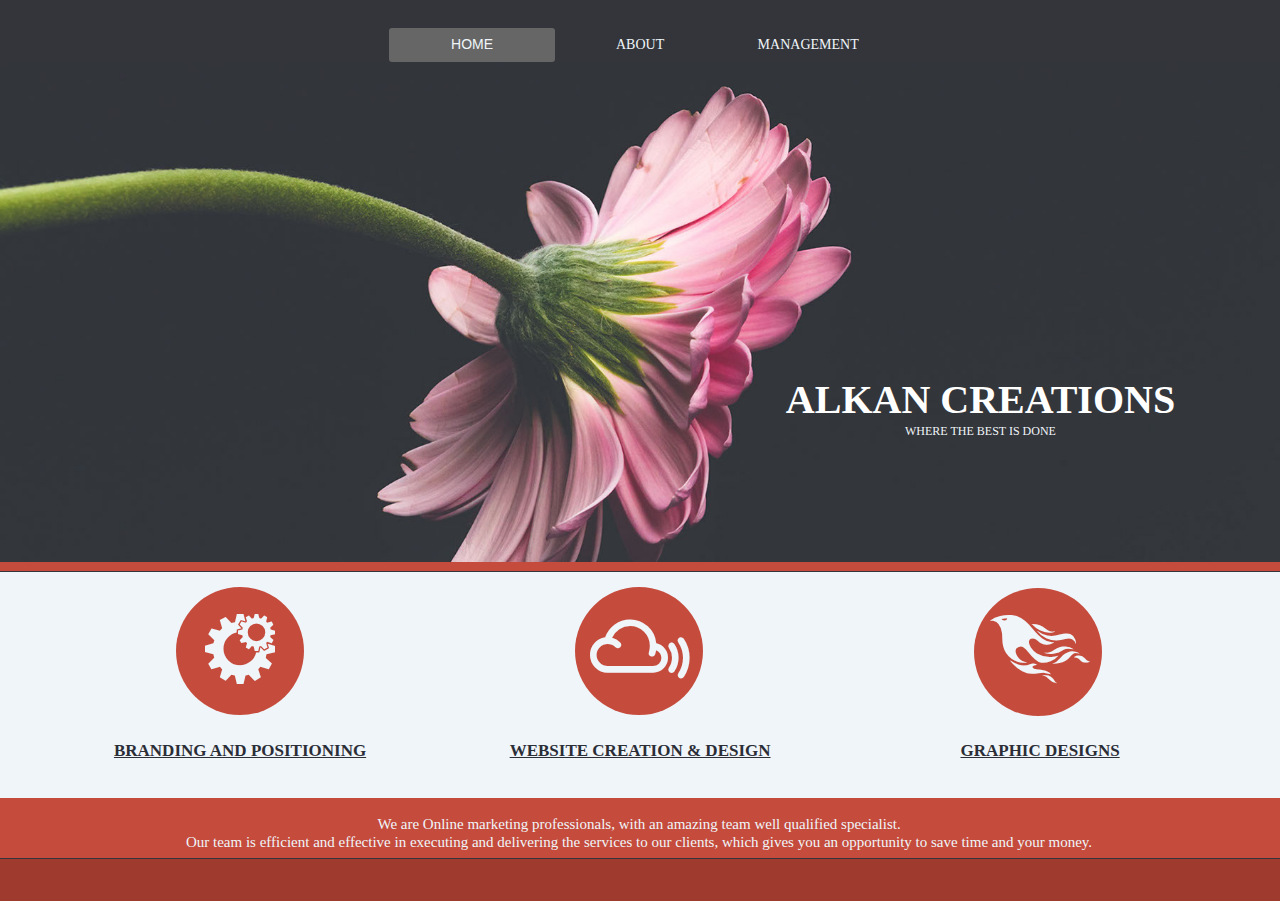
<file: index.html>
<!DOCTYPE html>
<html class="nojs html css_verticalspacer" lang="en-US">
 <head>

  <meta http-equiv="Content-type" content="text/html;charset=UTF-8"/>
  <meta name="generator" content="2018.1.0.386"/>
  <meta name="viewport" content="width=device-width, initial-scale=1.0"/>
  
  <script type="text/javascript">
   // Update the 'nojs'/'js' class on the html node
document.documentElement.className = document.documentElement.className.replace(/\bnojs\b/g, 'js');

// Check that all required assets are uploaded and up-to-date
if(typeof Muse == "undefined") window.Muse = {}; window.Muse.assets = {"required":["museutils.js", "museconfig.js", "jquery.musemenu.js", "jquery.musepolyfill.bgsize.js", "jquery.watch.js", "jquery.museresponsive.js", "require.js", "index.css"], "outOfDate":[]};
</script>
  
  <title>Home</title>
  <!-- CSS -->
  <link rel="stylesheet" type="text/css" href="css/site_global.css?crc=444006867"/>
  <link rel="stylesheet" type="text/css" href="css/master_a-master.css?crc=4033452572"/>
  <link rel="stylesheet" type="text/css" href="css/index.css?crc=4122106558" id="pagesheet"/>
  <!-- IE-only CSS -->
  <!--[if lt IE 9]>
  <link rel="stylesheet" type="text/css" href="css/nomq_preview_master_a-master.css?crc=172284614"/>
  <link rel="stylesheet" type="text/css" href="css/nomq_index.css?crc=3953811798" id="nomq_pagesheet"/>
  <![endif]-->
  <!-- JS includes -->
  <!--[if lt IE 9]>
  <script src="scripts/html5shiv.js?crc=4241844378" type="text/javascript"></script>
  <![endif]-->
    <!--/*

*/
-->
 </head>
 <body>

  <div class="breakpoint active" id="bp_infinity" data-min-width="769"><!-- responsive breakpoint node -->
   <div class="clearfix borderbox" id="page"><!-- group -->
    <div class="clearfix grpelem" id="pmenuu2524"><!-- column -->
     <nav class="MenuBar clearfix colelem" id="menuu2524"><!-- horizontal box -->
      <div class="MenuItemContainer clearfix grpelem" id="u2532"><!-- vertical box -->
       <a class="nonblock nontext MenuItem MenuItemWithSubMenu MuseMenuActive borderbox rounded-corners clearfix colelem" id="u2535" href="index.html"><!-- horizontal box --><div class="MenuItemLabel NoWrap clearfix grpelem" id="u2536-4"><!-- content --><p id="u2536-2" class="shared_content" data-content-guid="u2536-2_content"><span id="u2536">HOME</span></p></div></a>
      </div>
      <div class="MenuItemContainer clearfix grpelem" id="u2614"><!-- vertical box -->
       <a class="nonblock nontext MenuItem MenuItemWithSubMenu borderbox rounded-corners clearfix colelem" id="u2617" href="about.html"><!-- horizontal box --><div class="MenuItemLabel NoWrap clearfix grpelem" id="u2619-4"><!-- content --><p id="u2619-2" class="shared_content" data-content-guid="u2619-2_content"><span id="u2619">ABOUT</span></p></div></a>
      </div>
      <div class="MenuItemContainer clearfix grpelem" id="u2635"><!-- vertical box -->
       <a class="nonblock nontext MenuItem MenuItemWithSubMenu borderbox rounded-corners clearfix colelem" id="u2638" href="management.html"><!-- horizontal box --><div class="MenuItemLabel NoWrap clearfix grpelem" id="u2639-4"><!-- content --><p id="u2639-2" class="shared_content" data-content-guid="u2639-2_content"><span id="u2639">MANAGEMENT</span></p></div></a>
      </div>
     </nav>
     <div class="clearfix colelem shared_content" id="pu2210-3" data-content-guid="pu2210-3_content"><!-- group -->
      <div class="browser_width grpelem" id="u2210-3-bw">
       <div class="museBGSize clearfix" id="u2210-3"><!-- content -->
        <p>&nbsp;</p>
       </div>
      </div>
      <div class="clearfix grpelem" id="u321"><!-- column -->
       <div class="clearfix colelem" id="u138-4" data-sizePolicy="fluidWidth" data-pintopage="page_fixedRight"><!-- content -->
        <p id="u138-2">ALKAN CREATIONS</p>
       </div>
       <div class="clearfix colelem" id="u176-4" data-sizePolicy="fluidWidth" data-pintopage="page_fixedRight"><!-- content -->
        <p id="u176-2">WHERE THE BEST IS DONE</p>
       </div>
      </div>
     </div>
     <div class="browser_width colelem shared_content" id="u189-bw" data-content-guid="u189-bw_content">
      <div id="u189"><!-- simple frame --></div>
     </div>
     <div class="browser_width colelem" id="u3516-bw">
      <div id="u3516"><!-- column -->
       <div class="clearfix" id="u3516_align_to_page">
        <div class="clearfix colelem" id="ppu501"><!-- group -->
         <div class="clearfix grpelem" id="pu501"><!-- group -->
          <div class="rounded-corners grpelem shared_content" id="u501" data-content-guid="u501_content"><!-- simple frame -->
           <div class="fluid_height_spacer"></div>
          </div>
          <div class="clearfix grpelem shared_content" id="u207-4" data-sizePolicy="fluidWidth" data-pintopage="page_fixedCenter" data-content-guid="u207-4_content"><!-- content -->
           <p id="u207-2"></p>
          </div>
         </div>
         <div class="rounded-corners grpelem shared_content" id="u489" data-content-guid="u489_content"><!-- simple frame -->
          <div class="fluid_height_spacer"></div>
         </div>
         <div class="rounded-corners grpelem shared_content" id="u516" data-content-guid="u516_content"><!-- simple frame -->
          <div class="fluid_height_spacer"></div>
         </div>
         <div class="clearfix grpelem shared_content" id="u192-4" data-sizePolicy="fluidWidth" data-pintopage="page_fixedLeft" data-content-guid="u192-4_content"><!-- content -->
          <p id="u192-2"></p>
         </div>
         <div class="clearfix grpelem shared_content" id="u224-4" data-sizePolicy="fluidWidth" data-pintopage="page_fixedRight" data-content-guid="u224-4_content"><!-- content -->
          <p id="u224-2"></p>
         </div>
        </div>
        <div class="clearfix colelem" id="pu196-4"><!-- group -->
         <div class="clearfix grpelem shared_content" id="u196-4" data-sizePolicy="fluidWidth" data-pintopage="page_fixedLeft" data-content-guid="u196-4_content"><!-- content -->
          <p id="u196-2"><span id="u196">BRANDING AND POSITIONING</span></p>
         </div>
         <div class="clearfix grpelem shared_content" id="u216-4" data-sizePolicy="fluidWidth" data-pintopage="page_fixedCenter" data-content-guid="u216-4_content"><!-- content -->
          <p id="u216-2"><span id="u216">WEBSITE CREATION &amp; DESIGN</span></p>
         </div>
         <div class="clearfix grpelem shared_content" id="u230-4" data-sizePolicy="fluidWidth" data-pintopage="page_fixedRight" data-content-guid="u230-4_content"><!-- content -->
          <p id="u230-2"><span id="u230">GRAPHIC DESIGNS</span></p>
         </div>
        </div>
       </div>
      </div>
     </div>
     <div class="browser_width colelem shared_content" id="u135-bw" data-content-guid="u135-bw_content">
      <div id="u135"><!-- group -->
       <div class="clearfix" id="u135_align_to_page">
        <div class="clearfix grpelem" id="u239-6" data-sizePolicy="fluidWidth" data-pintopage="page_fixedCenter"><!-- content -->
         <p id="u239-2">We are Online marketing professionals, with an amazing team well qualified specialist.</p>
         <p id="u239-4">Our team is efficient and effective in executing and delivering the services to our clients, which gives you an opportunity to save time and your money.</p>
        </div>
       </div>
      </div>
     </div>
    </div>
    <div class="verticalspacer" data-offset-top="858" data-content-above-spacer="858" data-content-below-spacer="32" data-sizePolicy="fixed" data-pintopage="page_fixedLeft"></div>
    <div class="browser_width grpelem shared_content" id="u243-bw" data-content-guid="u243-bw_content">
     <div id="u243"><!-- simple frame --></div>
    </div>
   </div>
  </div>
  <div class="breakpoint" id="bp_768" data-min-width="481" data-max-width="768"><!-- responsive breakpoint node -->
   <div class="clearfix borderbox temp_no_id" data-orig-id="page"><!-- group -->
    <div class="clearfix grpelem temp_no_id" data-orig-id="pmenuu2524"><!-- column -->
     <nav class="MenuBar clearfix colelem temp_no_id" data-orig-id="menuu2524"><!-- horizontal box -->
      <div class="MenuItemContainer clearfix grpelem temp_no_id" data-orig-id="u2532"><!-- vertical box -->
       <a class="nonblock nontext MenuItem MenuItemWithSubMenu MuseMenuActive borderbox rounded-corners clearfix colelem temp_no_id" href="index.html" data-orig-id="u2535"><!-- horizontal box --><div class="MenuItemLabel NoWrap clearfix grpelem temp_no_id" data-orig-id="u2536-4"><!-- content --><span class="placeholder" data-placeholder-for="u2536-2_content"><!-- placeholder node --></span></div></a>
      </div>
      <div class="MenuItemContainer clearfix grpelem temp_no_id" data-orig-id="u2614"><!-- vertical box -->
       <a class="nonblock nontext MenuItem MenuItemWithSubMenu borderbox rounded-corners clearfix colelem temp_no_id" href="about.html" data-orig-id="u2617"><!-- horizontal box --><div class="MenuItemLabel NoWrap clearfix grpelem temp_no_id" data-orig-id="u2619-4"><!-- content --><span class="placeholder" data-placeholder-for="u2619-2_content"><!-- placeholder node --></span></div></a>
      </div>
      <div class="MenuItemContainer clearfix grpelem temp_no_id" data-orig-id="u2635"><!-- vertical box -->
       <a class="nonblock nontext MenuItem MenuItemWithSubMenu borderbox rounded-corners clearfix colelem temp_no_id" href="management.html" data-orig-id="u2638"><!-- horizontal box --><div class="MenuItemLabel NoWrap clearfix grpelem temp_no_id" data-orig-id="u2639-4"><!-- content --><span class="placeholder" data-placeholder-for="u2639-2_content"><!-- placeholder node --></span></div></a>
      </div>
     </nav>
     <span class="clearfix colelem placeholder" data-placeholder-for="pu2210-3_content"><!-- placeholder node --></span>
     <span class="browser_width colelem placeholder" data-placeholder-for="u189-bw_content"><!-- placeholder node --></span>
     <div class="browser_width colelem temp_no_id" data-orig-id="u3516-bw">
      <div class="temp_no_id" data-orig-id="u3516"><!-- column -->
       <div class="clearfix temp_no_id" data-orig-id="u3516_align_to_page">
        <div class="clearfix colelem" id="pu489"><!-- group -->
         <span class="rounded-corners grpelem placeholder" data-placeholder-for="u489_content"><!-- placeholder node --></span>
         <span class="clearfix grpelem placeholder" data-placeholder-for="u192-4_content"><!-- placeholder node --></span>
        </div>
        <span class="clearfix colelem placeholder" data-placeholder-for="u196-4_content"><!-- placeholder node --></span>
        <div class="clearfix colelem temp_no_id" data-orig-id="pu501"><!-- group -->
         <span class="rounded-corners grpelem placeholder" data-placeholder-for="u501_content"><!-- placeholder node --></span>
         <span class="clearfix grpelem placeholder" data-placeholder-for="u207-4_content"><!-- placeholder node --></span>
        </div>
        <span class="clearfix colelem placeholder" data-placeholder-for="u216-4_content"><!-- placeholder node --></span>
        <div class="clearfix colelem" id="pu516"><!-- group -->
         <span class="rounded-corners grpelem placeholder" data-placeholder-for="u516_content"><!-- placeholder node --></span>
         <span class="clearfix grpelem placeholder" data-placeholder-for="u224-4_content"><!-- placeholder node --></span>
        </div>
        <span class="clearfix colelem placeholder" data-placeholder-for="u230-4_content"><!-- placeholder node --></span>
       </div>
      </div>
     </div>
     <span class="browser_width colelem placeholder" data-placeholder-for="u135-bw_content"><!-- placeholder node --></span>
    </div>
    <div class="verticalspacer" data-offset-top="1133" data-content-above-spacer="1132" data-content-below-spacer="33" data-sizePolicy="fixed" data-pintopage="page_fixedLeft"></div>
    <span class="browser_width grpelem placeholder" data-placeholder-for="u243-bw_content"><!-- placeholder node --></span>
   </div>
  </div>
  <div class="breakpoint" id="bp_480" data-min-width="321" data-max-width="480"><!-- responsive breakpoint node -->
   <div class="clearfix borderbox temp_no_id" data-orig-id="page"><!-- group -->
    <div class="clearfix grpelem temp_no_id" data-orig-id="pmenuu2524"><!-- column -->
     <nav class="MenuBar clearfix colelem temp_no_id" data-orig-id="menuu2524"><!-- horizontal box -->
      <div class="MenuItemContainer clearfix grpelem temp_no_id" data-orig-id="u2532"><!-- vertical box -->
       <a class="nonblock nontext MenuItem MenuItemWithSubMenu MuseMenuActive borderbox rounded-corners clearfix colelem temp_no_id" href="index.html" data-orig-id="u2535"><!-- horizontal box --><div class="MenuItemLabel NoWrap clearfix grpelem temp_no_id" data-orig-id="u2536-4"><!-- content --><span class="placeholder" data-placeholder-for="u2536-2_content"><!-- placeholder node --></span></div></a>
      </div>
      <div class="MenuItemContainer clearfix grpelem temp_no_id" data-orig-id="u2614"><!-- vertical box -->
       <a class="nonblock nontext MenuItem MenuItemWithSubMenu borderbox rounded-corners clearfix colelem temp_no_id" href="about.html" data-orig-id="u2617"><!-- horizontal box --><div class="MenuItemLabel NoWrap clearfix grpelem temp_no_id" data-orig-id="u2619-4"><!-- content --><span class="placeholder" data-placeholder-for="u2619-2_content"><!-- placeholder node --></span></div></a>
      </div>
      <div class="MenuItemContainer clearfix grpelem temp_no_id" data-orig-id="u2635"><!-- vertical box -->
       <a class="nonblock nontext MenuItem MenuItemWithSubMenu borderbox rounded-corners clearfix colelem temp_no_id" href="management.html" data-orig-id="u2638"><!-- horizontal box --><div class="MenuItemLabel NoWrap clearfix grpelem temp_no_id" data-orig-id="u2639-4"><!-- content --><span class="placeholder" data-placeholder-for="u2639-2_content"><!-- placeholder node --></span></div></a>
      </div>
     </nav>
     <span class="clearfix colelem placeholder" data-placeholder-for="pu2210-3_content"><!-- placeholder node --></span>
     <span class="browser_width colelem placeholder" data-placeholder-for="u189-bw_content"><!-- placeholder node --></span>
     <div class="clearfix colelem" id="pu3516"><!-- group -->
      <div class="browser_width grpelem temp_no_id" data-orig-id="u3516-bw">
       <div class="temp_no_id" data-orig-id="u3516"><!-- column -->
        <div class="clearfix temp_no_id" data-orig-id="u3516_align_to_page">
         <span class="rounded-corners colelem placeholder" data-placeholder-for="u489_content"><!-- placeholder node --></span>
         <span class="rounded-corners colelem placeholder" data-placeholder-for="u501_content"><!-- placeholder node --></span>
         <span class="rounded-corners colelem placeholder" data-placeholder-for="u516_content"><!-- placeholder node --></span>
        </div>
       </div>
      </div>
      <div class="browser_width grpelem" id="u192-4-bw">
       <span class="clearfix placeholder" data-placeholder-for="u192-4_content"><!-- placeholder node --></span>
      </div>
      <div class="browser_width grpelem" id="u207-4-bw">
       <span class="clearfix placeholder" data-placeholder-for="u207-4_content"><!-- placeholder node --></span>
      </div>
      <div class="browser_width grpelem" id="u224-4-bw">
       <span class="clearfix placeholder" data-placeholder-for="u224-4_content"><!-- placeholder node --></span>
      </div>
      <div class="browser_width grpelem" id="u196-4-bw">
       <span class="clearfix placeholder" data-placeholder-for="u196-4_content"><!-- placeholder node --></span>
      </div>
      <div class="browser_width grpelem" id="u216-4-bw">
       <span class="clearfix placeholder" data-placeholder-for="u216-4_content"><!-- placeholder node --></span>
      </div>
      <div class="browser_width grpelem" id="u230-4-bw">
       <span class="clearfix placeholder" data-placeholder-for="u230-4_content"><!-- placeholder node --></span>
      </div>
     </div>
     <span class="browser_width colelem placeholder" data-placeholder-for="u135-bw_content"><!-- placeholder node --></span>
    </div>
    <div class="verticalspacer" data-offset-top="1090" data-content-above-spacer="1089" data-content-below-spacer="32" data-sizePolicy="fixed" data-pintopage="page_fixedLeft"></div>
    <span class="browser_width grpelem placeholder" data-placeholder-for="u243-bw_content"><!-- placeholder node --></span>
   </div>
  </div>
  <div class="breakpoint" id="bp_320" data-max-width="320"><!-- responsive breakpoint node -->
   <div class="clearfix borderbox temp_no_id" data-orig-id="page"><!-- group -->
    <div class="clearfix grpelem temp_no_id" data-orig-id="pmenuu2524"><!-- column -->
     <nav class="MenuBar clearfix colelem temp_no_id" data-orig-id="menuu2524"><!-- horizontal box -->
      <div class="MenuItemContainer clearfix grpelem temp_no_id" data-orig-id="u2532"><!-- vertical box -->
       <a class="nonblock nontext MenuItem MenuItemWithSubMenu MuseMenuActive borderbox rounded-corners clearfix colelem temp_no_id" href="index.html" data-orig-id="u2535"><!-- horizontal box --><div class="MenuItemLabel NoWrap clearfix grpelem temp_no_id" data-orig-id="u2536-4"><!-- content --><span class="placeholder" data-placeholder-for="u2536-2_content"><!-- placeholder node --></span></div></a>
      </div>
      <div class="MenuItemContainer clearfix grpelem temp_no_id" data-orig-id="u2614"><!-- vertical box -->
       <a class="nonblock nontext MenuItem MenuItemWithSubMenu borderbox rounded-corners clearfix colelem temp_no_id" href="about.html" data-orig-id="u2617"><!-- horizontal box --><div class="MenuItemLabel NoWrap clearfix grpelem temp_no_id" data-orig-id="u2619-4"><!-- content --><span class="placeholder" data-placeholder-for="u2619-2_content"><!-- placeholder node --></span></div></a>
      </div>
      <div class="MenuItemContainer clearfix grpelem temp_no_id" data-orig-id="u2635"><!-- vertical box -->
       <a class="nonblock nontext MenuItem MenuItemWithSubMenu borderbox rounded-corners clearfix colelem temp_no_id" href="management.html" data-orig-id="u2638"><!-- horizontal box --><div class="MenuItemLabel NoWrap clearfix grpelem temp_no_id" data-orig-id="u2639-4"><!-- content --><span class="placeholder" data-placeholder-for="u2639-2_content"><!-- placeholder node --></span></div></a>
      </div>
     </nav>
     <span class="clearfix colelem placeholder" data-placeholder-for="pu2210-3_content"><!-- placeholder node --></span>
     <span class="browser_width colelem placeholder" data-placeholder-for="u189-bw_content"><!-- placeholder node --></span>
     <div class="clearfix colelem temp_no_id" data-orig-id="pu3516"><!-- group -->
      <div class="browser_width grpelem temp_no_id" data-orig-id="u3516-bw">
       <div class="temp_no_id" data-orig-id="u3516"><!-- column -->
        <div class="clearfix temp_no_id" data-orig-id="u3516_align_to_page">
         <span class="rounded-corners colelem placeholder" data-placeholder-for="u489_content"><!-- placeholder node --></span>
         <span class="rounded-corners colelem placeholder" data-placeholder-for="u501_content"><!-- placeholder node --></span>
         <span class="rounded-corners colelem placeholder" data-placeholder-for="u516_content"><!-- placeholder node --></span>
        </div>
       </div>
      </div>
      <div class="browser_width grpelem temp_no_id" data-orig-id="u192-4-bw">
       <span class="clearfix placeholder" data-placeholder-for="u192-4_content"><!-- placeholder node --></span>
      </div>
      <div class="browser_width grpelem temp_no_id" data-orig-id="u207-4-bw">
       <span class="clearfix placeholder" data-placeholder-for="u207-4_content"><!-- placeholder node --></span>
      </div>
      <div class="browser_width grpelem temp_no_id" data-orig-id="u224-4-bw">
       <span class="clearfix placeholder" data-placeholder-for="u224-4_content"><!-- placeholder node --></span>
      </div>
      <div class="browser_width grpelem temp_no_id" data-orig-id="u196-4-bw">
       <span class="clearfix placeholder" data-placeholder-for="u196-4_content"><!-- placeholder node --></span>
      </div>
      <div class="browser_width grpelem temp_no_id" data-orig-id="u216-4-bw">
       <span class="clearfix placeholder" data-placeholder-for="u216-4_content"><!-- placeholder node --></span>
      </div>
      <div class="browser_width grpelem temp_no_id" data-orig-id="u230-4-bw">
       <span class="clearfix placeholder" data-placeholder-for="u230-4_content"><!-- placeholder node --></span>
      </div>
     </div>
     <span class="browser_width colelem placeholder" data-placeholder-for="u135-bw_content"><!-- placeholder node --></span>
    </div>
    <div class="verticalspacer" data-offset-top="679" data-content-above-spacer="678" data-content-below-spacer="33" data-sizePolicy="fixed" data-pintopage="page_fixedLeft"></div>
    <span class="browser_width grpelem placeholder" data-placeholder-for="u243-bw_content"><!-- placeholder node --></span>
   </div>
  </div>
  <!-- Other scripts -->
  <script type="text/javascript">
   // Decide whether to suppress missing file error or not based on preference setting
var suppressMissingFileError = false
</script>
  <script type="text/javascript">
   window.Muse.assets.check=function(c){if(!window.Muse.assets.checked){window.Muse.assets.checked=!0;var b={},d=function(a,b){if(window.getComputedStyle){var c=window.getComputedStyle(a,null);return c&&c.getPropertyValue(b)||c&&c[b]||""}if(document.documentElement.currentStyle)return(c=a.currentStyle)&&c[b]||a.style&&a.style[b]||"";return""},a=function(a){if(a.match(/^rgb/))return a=a.replace(/\s+/g,"").match(/([\d\,]+)/gi)[0].split(","),(parseInt(a[0])<<16)+(parseInt(a[1])<<8)+parseInt(a[2]);if(a.match(/^\#/))return parseInt(a.substr(1),
16);return 0},f=function(f){for(var g=document.getElementsByTagName("link"),j=0;j<g.length;j++)if("text/css"==g[j].type){var l=(g[j].href||"").match(/\/?css\/([\w\-]+\.css)\?crc=(\d+)/);if(!l||!l[1]||!l[2])break;b[l[1]]=l[2]}g=document.createElement("div");g.className="version";g.style.cssText="display:none; width:1px; height:1px;";document.getElementsByTagName("body")[0].appendChild(g);for(j=0;j<Muse.assets.required.length;){var l=Muse.assets.required[j],k=l.match(/([\w\-\.]+)\.(\w+)$/),i=k&&k[1]?
k[1]:null,k=k&&k[2]?k[2]:null;switch(k.toLowerCase()){case "css":i=i.replace(/\W/gi,"_").replace(/^([^a-z])/gi,"_$1");g.className+=" "+i;i=a(d(g,"color"));k=a(d(g,"backgroundColor"));i!=0||k!=0?(Muse.assets.required.splice(j,1),"undefined"!=typeof b[l]&&(i!=b[l]>>>24||k!=(b[l]&16777215))&&Muse.assets.outOfDate.push(l)):j++;g.className="version";break;case "js":j++;break;default:throw Error("Unsupported file type: "+k);}}c?c().jquery!="1.8.3"&&Muse.assets.outOfDate.push("jquery-1.8.3.min.js"):Muse.assets.required.push("jquery-1.8.3.min.js");
g.parentNode.removeChild(g);if(Muse.assets.outOfDate.length||Muse.assets.required.length)g="Some files on the server may be missing or incorrect. Clear browser cache and try again. If the problem persists please contact website author.",f&&Muse.assets.outOfDate.length&&(g+="\nOut of date: "+Muse.assets.outOfDate.join(",")),f&&Muse.assets.required.length&&(g+="\nMissing: "+Muse.assets.required.join(",")),suppressMissingFileError?(g+="\nUse SuppressMissingFileError key in AppPrefs.xml to show missing file error pop up.",console.log(g)):alert(g)};location&&location.search&&location.search.match&&location.search.match(/muse_debug/gi)?
setTimeout(function(){f(!0)},5E3):f()}};
var muse_init=function(){require.config({baseUrl:""});require(["jquery","museutils","whatinput","jquery.musemenu","jquery.musepolyfill.bgsize","jquery.watch","jquery.museresponsive"],function(c){var $ = c;$(document).ready(function(){try{
window.Muse.assets.check($);/* body */
Muse.Utils.transformMarkupToFixBrowserProblemsPreInit();/* body */
Muse.Utils.prepHyperlinks(true);/* body */
Muse.Utils.resizeHeight('.browser_width');/* resize height */
Muse.Utils.requestAnimationFrame(function() { $('body').addClass('initialized'); });/* mark body as initialized */
Muse.Utils.makeButtonsVisibleAfterSettingMinWidth();/* body */
Muse.Utils.initWidget('.MenuBar', ['#bp_infinity', '#bp_768', '#bp_480', '#bp_320'], function(elem) { return $(elem).museMenu(); });/* unifiedNavBar */
Muse.Utils.fullPage('#page');/* 100% height page */
$( '.breakpoint' ).registerBreakpoint();/* Register breakpoints */
Muse.Utils.transformMarkupToFixBrowserProblems();/* body */
}catch(b){if(b&&"function"==typeof b.notify?b.notify():Muse.Assert.fail("Error calling selector function: "+b),false)throw b;}})})};

</script>
  <!-- RequireJS script -->
  <script src="scripts/require.js?crc=7928878" type="text/javascript" async data-main="scripts/museconfig.js?crc=4286661555" onload="if (requirejs) requirejs.onError = function(requireType, requireModule) { if (requireType && requireType.toString && requireType.toString().indexOf && 0 <= requireType.toString().indexOf('#scripterror')) window.Muse.assets.check(); }" onerror="window.Muse.assets.check();"></script>
   </body>
</html>
</file>
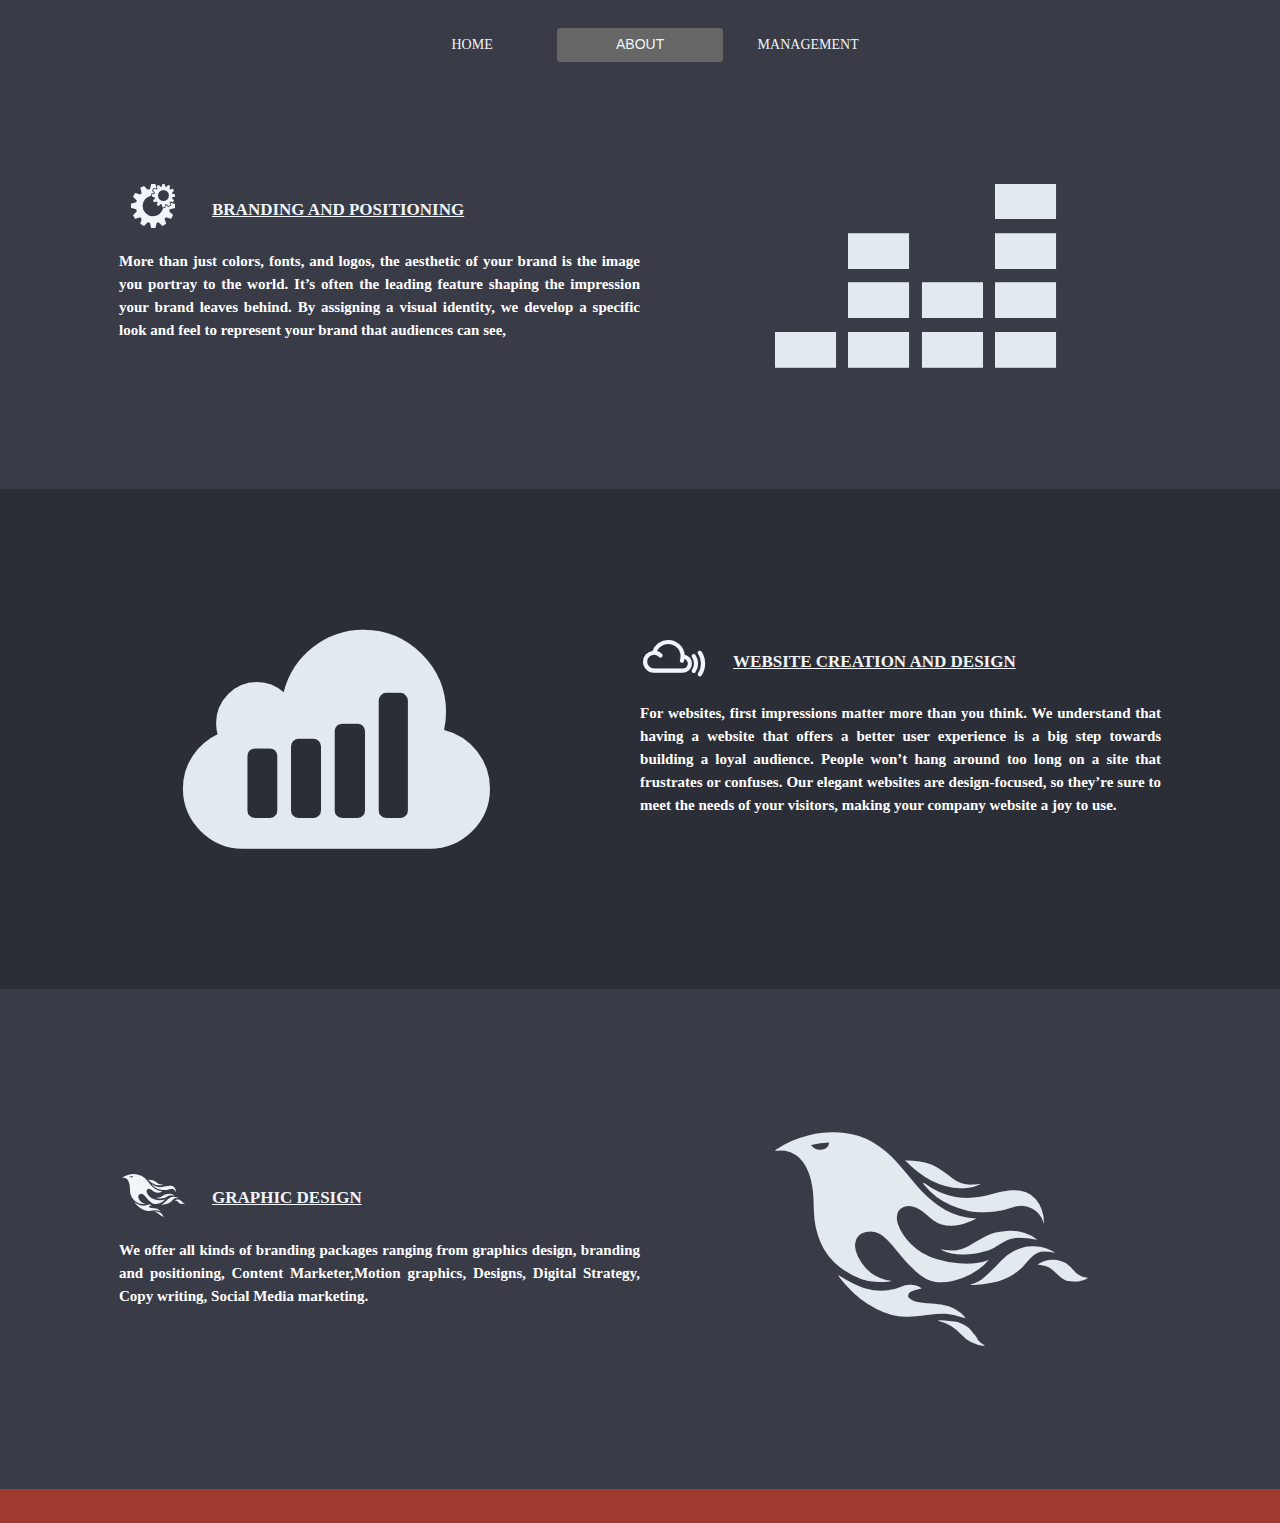
<file: about.html>
<!DOCTYPE html>
<html class="nojs html css_verticalspacer" lang="en-US">
 <head>

  <meta http-equiv="Content-type" content="text/html;charset=UTF-8"/>
  <meta name="generator" content="2018.1.0.386"/>
  <meta name="viewport" content="width=device-width, initial-scale=1.0"/>
  
  <script type="text/javascript">
   // Update the 'nojs'/'js' class on the html node
document.documentElement.className = document.documentElement.className.replace(/\bnojs\b/g, 'js');

// Check that all required assets are uploaded and up-to-date
if(typeof Muse == "undefined") window.Muse = {}; window.Muse.assets = {"required":["museutils.js", "museconfig.js", "jquery.musemenu.js", "jquery.watch.js", "jquery.museresponsive.js", "require.js", "about.css"], "outOfDate":[]};
</script>
  
  <title>About</title>
  <!-- CSS -->
  <link rel="stylesheet" type="text/css" href="css/site_global.css?crc=444006867"/>
  <link rel="stylesheet" type="text/css" href="css/master_a-master.css?crc=4033452572"/>
  <link rel="stylesheet" type="text/css" href="css/about.css?crc=50102553" id="pagesheet"/>
  <!-- IE-only CSS -->
  <!--[if lt IE 9]>
  <link rel="stylesheet" type="text/css" href="css/nomq_preview_master_a-master.css?crc=172284614"/>
  <link rel="stylesheet" type="text/css" href="css/nomq_about.css?crc=3948558612" id="nomq_pagesheet"/>
  <![endif]-->
  <!-- JS includes -->
  <!--[if lt IE 9]>
  <script src="scripts/html5shiv.js?crc=4241844378" type="text/javascript"></script>
  <![endif]-->
    <!--/*

*/
-->
 </head>
 <body>

  <div class="breakpoint active" id="bp_infinity" data-min-width="769"><!-- responsive breakpoint node -->
   <div class="clearfix borderbox" id="page"><!-- group -->
    <div class="clearfix grpelem" id="pmenuu2524"><!-- column -->
     <nav class="MenuBar clearfix colelem" id="menuu2524"><!-- horizontal box -->
      <div class="MenuItemContainer clearfix grpelem" id="u2532"><!-- vertical box -->
       <a class="nonblock nontext MenuItem MenuItemWithSubMenu borderbox clearfix colelem" id="u2535" href="index.html"><!-- horizontal box --><div class="MenuItemLabel NoWrap clearfix grpelem" id="u2536-4"><!-- content --><p id="u2536-2" class="shared_content" data-content-guid="u2536-2_content"><span id="u2536">HOME</span></p></div></a>
      </div>
      <div class="MenuItemContainer clearfix grpelem" id="u2614"><!-- vertical box -->
       <a class="nonblock nontext MenuItem MenuItemWithSubMenu MuseMenuActive borderbox clearfix colelem" id="u2617" href="about.html"><!-- horizontal box --><div class="MenuItemLabel NoWrap clearfix grpelem" id="u2619-4"><!-- content --><p id="u2619-2" class="shared_content" data-content-guid="u2619-2_content"><span id="u2619">ABOUT</span></p></div></a>
      </div>
      <div class="MenuItemContainer clearfix grpelem" id="u2635"><!-- vertical box -->
       <a class="nonblock nontext MenuItem MenuItemWithSubMenu borderbox clearfix colelem" id="u2638" href="management.html"><!-- horizontal box --><div class="MenuItemLabel NoWrap clearfix grpelem" id="u2639-4"><!-- content --><p id="u2639-2" class="shared_content" data-content-guid="u2639-2_content"><span id="u2639">MANAGEMENT</span></p></div></a>
      </div>
     </nav>
     <div class="browser_width colelem shared_content" id="u603-bw" data-content-guid="u603-bw_content">
      <div id="u603"><!-- group -->
       <div class="clearfix" id="u603_align_to_page">
        <div class="clearfix grpelem" id="ppu663-4"><!-- column -->
         <div class="clearfix colelem" id="pu663-4"><!-- group -->
          <div class="clearfix grpelem shared_content" id="u663-4" data-sizePolicy="fluidWidth" data-pintopage="page_fixedLeft" data-content-guid="u663-4_content"><!-- content -->
           <p id="u663-2"></p>
          </div>
          <div class="clearfix grpelem shared_content" id="u664-4" data-sizePolicy="fluidWidth" data-pintopage="page_fixedLeft" data-content-guid="u664-4_content"><!-- content -->
           <p id="u664-2"><span id="u664">BRANDING AND POSITIONING</span></p>
          </div>
         </div>
         <div class="clearfix colelem shared_content" id="u698-4" data-sizePolicy="fluidWidth" data-pintopage="page_fixedLeft" data-content-guid="u698-4_content"><!-- content -->
          <p id="u698-2">More than just colors, fonts, and logos, the aesthetic of your brand is the image you portray to the world. It’s often the leading feature shaping the impression your brand leaves behind. By assigning a visual identity, we develop a specific look and feel to represent your brand that audiences can see,</p>
         </div>
        </div>
        <div class="clearfix grpelem shared_content" id="u710-4" data-sizePolicy="fluidWidth" data-pintopage="page_fixedRight" data-content-guid="u710-4_content"><!-- content -->
         <p id="u710-2"></p>
        </div>
       </div>
      </div>
     </div>
     <div class="browser_width colelem shared_content" id="u607-bw" data-content-guid="u607-bw_content">
      <div id="u607"><!-- group -->
       <div class="clearfix" id="u607_align_to_page">
        <div class="clearfix grpelem shared_content" id="u818-4" data-sizePolicy="fluidWidth" data-pintopage="page_fixedLeft" data-content-guid="u818-4_content"><!-- content -->
         <p id="u818-2"></p>
        </div>
        <div class="clearfix grpelem" id="ppu716-4"><!-- column -->
         <div class="clearfix colelem" id="pu716-4"><!-- group -->
          <div class="clearfix grpelem shared_content" id="u716-4" data-sizePolicy="fluidWidth" data-pintopage="page_fixedRight" data-leftAdjustmentDoneBy="pu716-4" data-content-guid="u716-4_content"><!-- content -->
           <p id="u716-2"></p>
          </div>
          <div class="clearfix grpelem shared_content" id="u732-4" data-sizePolicy="fluidWidth" data-pintopage="page_fixedRight" data-leftAdjustmentDoneBy="pu716-4" data-content-guid="u732-4_content"><!-- content -->
           <p id="u732-2"><span id="u732">WEBSITE CREATION AND DESIGN</span></p>
          </div>
         </div>
         <div class="clearfix colelem shared_content" id="u742-4" data-sizePolicy="fluidWidth" data-pintopage="page_fixedRight" data-leftAdjustmentDoneBy="ppu716-4" data-content-guid="u742-4_content"><!-- content -->
          <p id="u742-2">For websites, first impressions matter more than you think. We understand that having a website that offers a better user experience is a big step towards building a loyal audience. People won’t hang around too long on a site that frustrates or confuses. Our elegant websites are design-focused, so they’re sure to meet the needs of your visitors, making your company website a joy to use.</p>
         </div>
        </div>
       </div>
      </div>
     </div>
     <div class="browser_width colelem shared_content" id="u613-bw" data-content-guid="u613-bw_content">
      <div id="u613"><!-- group -->
       <div class="clearfix" id="u613_align_to_page">
        <div class="clearfix grpelem" id="ppu782-4"><!-- column -->
         <div class="clearfix colelem" id="pu782-4"><!-- group -->
          <div class="clearfix grpelem shared_content" id="u782-4" data-sizePolicy="fluidWidth" data-pintopage="page_fixedLeft" data-content-guid="u782-4_content"><!-- content -->
           <p id="u782-2"></p>
          </div>
          <div class="clearfix grpelem shared_content" id="u798-4" data-sizePolicy="fluidWidth" data-pintopage="page_fixedLeft" data-content-guid="u798-4_content"><!-- content -->
           <p id="u798-2"><span id="u798">GRAPHIC DESIGN</span></p>
          </div>
         </div>
         <div class="clearfix colelem shared_content" id="u808-4" data-sizePolicy="fluidWidth" data-pintopage="page_fixedLeft" data-content-guid="u808-4_content"><!-- content -->
          <p id="u808-2">We offer all kinds of branding packages ranging from graphics design, branding and positioning, Content Marketer,Motion graphics, Designs, Digital Strategy, Copy writing, Social Media marketing.</p>
         </div>
        </div>
        <div class="clearfix grpelem shared_content" id="u834-4" data-sizePolicy="fluidWidth" data-pintopage="page_fixedRight" data-content-guid="u834-4_content"><!-- content -->
         <p id="u834-2"></p>
        </div>
       </div>
      </div>
     </div>
    </div>
    <div class="verticalspacer" data-offset-top="1489" data-content-above-spacer="1489" data-content-below-spacer="33" data-sizePolicy="fixed" data-pintopage="page_fixedLeft"></div>
    <div class="browser_width grpelem shared_content" id="u243-bw" data-content-guid="u243-bw_content">
     <div id="u243"><!-- simple frame --></div>
    </div>
   </div>
  </div>
  <div class="breakpoint" id="bp_768" data-min-width="481" data-max-width="768"><!-- responsive breakpoint node -->
   <div class="clearfix borderbox temp_no_id" data-orig-id="page"><!-- group -->
    <div class="clearfix grpelem temp_no_id" data-orig-id="pmenuu2524"><!-- column -->
     <nav class="MenuBar clearfix colelem temp_no_id" data-orig-id="menuu2524"><!-- horizontal box -->
      <div class="MenuItemContainer clearfix grpelem temp_no_id" data-orig-id="u2532"><!-- vertical box -->
       <a class="nonblock nontext MenuItem MenuItemWithSubMenu borderbox clearfix colelem temp_no_id" href="index.html" data-orig-id="u2535"><!-- horizontal box --><div class="MenuItemLabel NoWrap clearfix grpelem temp_no_id" data-orig-id="u2536-4"><!-- content --><span class="placeholder" data-placeholder-for="u2536-2_content"><!-- placeholder node --></span></div></a>
      </div>
      <div class="MenuItemContainer clearfix grpelem temp_no_id" data-orig-id="u2614"><!-- vertical box -->
       <a class="nonblock nontext MenuItem MenuItemWithSubMenu MuseMenuActive borderbox clearfix colelem temp_no_id" href="about.html" data-orig-id="u2617"><!-- horizontal box --><div class="MenuItemLabel NoWrap clearfix grpelem temp_no_id" data-orig-id="u2619-4"><!-- content --><span class="placeholder" data-placeholder-for="u2619-2_content"><!-- placeholder node --></span></div></a>
      </div>
      <div class="MenuItemContainer clearfix grpelem temp_no_id" data-orig-id="u2635"><!-- vertical box -->
       <a class="nonblock nontext MenuItem MenuItemWithSubMenu borderbox clearfix colelem temp_no_id" href="management.html" data-orig-id="u2638"><!-- horizontal box --><div class="MenuItemLabel NoWrap clearfix grpelem temp_no_id" data-orig-id="u2639-4"><!-- content --><span class="placeholder" data-placeholder-for="u2639-2_content"><!-- placeholder node --></span></div></a>
      </div>
     </nav>
     <span class="browser_width colelem placeholder" data-placeholder-for="u603-bw_content"><!-- placeholder node --></span>
     <span class="browser_width colelem placeholder" data-placeholder-for="u607-bw_content"><!-- placeholder node --></span>
     <span class="browser_width colelem placeholder" data-placeholder-for="u613-bw_content"><!-- placeholder node --></span>
    </div>
    <div class="verticalspacer" data-offset-top="1262" data-content-above-spacer="1262" data-content-below-spacer="32" data-sizePolicy="fixed" data-pintopage="page_fixedLeft"></div>
    <span class="browser_width grpelem placeholder" data-placeholder-for="u243-bw_content"><!-- placeholder node --></span>
   </div>
  </div>
  <div class="breakpoint" id="bp_480" data-min-width="321" data-max-width="480"><!-- responsive breakpoint node -->
   <div class="clearfix borderbox temp_no_id" data-orig-id="page"><!-- group -->
    <div class="clearfix grpelem temp_no_id" data-orig-id="pmenuu2524"><!-- column -->
     <nav class="MenuBar clearfix colelem temp_no_id" data-orig-id="menuu2524"><!-- horizontal box -->
      <div class="MenuItemContainer clearfix grpelem temp_no_id" data-orig-id="u2532"><!-- vertical box -->
       <a class="nonblock nontext MenuItem MenuItemWithSubMenu borderbox clearfix colelem temp_no_id" href="index.html" data-orig-id="u2535"><!-- horizontal box --><div class="MenuItemLabel NoWrap clearfix grpelem temp_no_id" data-orig-id="u2536-4"><!-- content --><span class="placeholder" data-placeholder-for="u2536-2_content"><!-- placeholder node --></span></div></a>
      </div>
      <div class="MenuItemContainer clearfix grpelem temp_no_id" data-orig-id="u2614"><!-- vertical box -->
       <a class="nonblock nontext MenuItem MenuItemWithSubMenu MuseMenuActive borderbox clearfix colelem temp_no_id" href="about.html" data-orig-id="u2617"><!-- horizontal box --><div class="MenuItemLabel NoWrap clearfix grpelem temp_no_id" data-orig-id="u2619-4"><!-- content --><span class="placeholder" data-placeholder-for="u2619-2_content"><!-- placeholder node --></span></div></a>
      </div>
      <div class="MenuItemContainer clearfix grpelem temp_no_id" data-orig-id="u2635"><!-- vertical box -->
       <a class="nonblock nontext MenuItem MenuItemWithSubMenu borderbox clearfix colelem temp_no_id" href="management.html" data-orig-id="u2638"><!-- horizontal box --><div class="MenuItemLabel NoWrap clearfix grpelem temp_no_id" data-orig-id="u2639-4"><!-- content --><span class="placeholder" data-placeholder-for="u2639-2_content"><!-- placeholder node --></span></div></a>
      </div>
     </nav>
     <div class="clearfix colelem" id="pu603"><!-- group -->
      <div class="browser_width grpelem temp_no_id" data-orig-id="u603-bw">
       <div class="temp_no_id" data-orig-id="u603"><!-- column -->
        <div class="clearfix temp_no_id" data-orig-id="u603_align_to_page">
         <div class="clearfix colelem temp_no_id" data-orig-id="pu663-4"><!-- group -->
          <span class="clearfix grpelem placeholder" data-placeholder-for="u663-4_content"><!-- placeholder node --></span>
          <span class="clearfix grpelem placeholder" data-placeholder-for="u664-4_content"><!-- placeholder node --></span>
         </div>
         <span class="clearfix colelem placeholder" data-placeholder-for="u698-4_content"><!-- placeholder node --></span>
        </div>
       </div>
      </div>
      <span class="clearfix grpelem placeholder" data-placeholder-for="u710-4_content"><!-- placeholder node --></span>
     </div>
     <div class="browser_width colelem temp_no_id" data-orig-id="u607-bw">
      <div class="temp_no_id" data-orig-id="u607"><!-- column -->
       <div class="clearfix temp_no_id" data-orig-id="u607_align_to_page">
        <div class="clearfix colelem temp_no_id" data-orig-id="pu716-4"><!-- group -->
         <span class="clearfix grpelem placeholder" data-placeholder-for="u716-4_content"><!-- placeholder node --></span>
         <span class="clearfix grpelem placeholder" data-placeholder-for="u732-4_content"><!-- placeholder node --></span>
        </div>
        <span class="clearfix colelem placeholder" data-placeholder-for="u742-4_content"><!-- placeholder node --></span>
        <span class="clearfix colelem placeholder" data-placeholder-for="u818-4_content"><!-- placeholder node --></span>
       </div>
      </div>
     </div>
     <div class="browser_width colelem temp_no_id" data-orig-id="u613-bw">
      <div class="temp_no_id" data-orig-id="u613"><!-- column -->
       <div class="clearfix temp_no_id" data-orig-id="u613_align_to_page">
        <div class="clearfix colelem temp_no_id" data-orig-id="pu782-4"><!-- group -->
         <span class="clearfix grpelem placeholder" data-placeholder-for="u782-4_content"><!-- placeholder node --></span>
         <span class="clearfix grpelem placeholder" data-placeholder-for="u798-4_content"><!-- placeholder node --></span>
        </div>
        <span class="clearfix colelem placeholder" data-placeholder-for="u808-4_content"><!-- placeholder node --></span>
        <span class="clearfix colelem placeholder" data-placeholder-for="u834-4_content"><!-- placeholder node --></span>
       </div>
      </div>
     </div>
    </div>
    <div class="verticalspacer" data-offset-top="1502" data-content-above-spacer="1501" data-content-below-spacer="32" data-sizePolicy="fixed" data-pintopage="page_fixedLeft"></div>
    <span class="browser_width grpelem placeholder" data-placeholder-for="u243-bw_content"><!-- placeholder node --></span>
   </div>
  </div>
  <div class="breakpoint" id="bp_320" data-max-width="320"><!-- responsive breakpoint node -->
   <div class="clearfix borderbox temp_no_id" data-orig-id="page"><!-- group -->
    <div class="clearfix grpelem temp_no_id" data-orig-id="pmenuu2524"><!-- column -->
     <nav class="MenuBar clearfix colelem temp_no_id" data-orig-id="menuu2524"><!-- horizontal box -->
      <div class="MenuItemContainer clearfix grpelem temp_no_id" data-orig-id="u2532"><!-- vertical box -->
       <a class="nonblock nontext MenuItem MenuItemWithSubMenu borderbox clearfix colelem temp_no_id" href="index.html" data-orig-id="u2535"><!-- horizontal box --><div class="MenuItemLabel NoWrap clearfix grpelem temp_no_id" data-orig-id="u2536-4"><!-- content --><span class="placeholder" data-placeholder-for="u2536-2_content"><!-- placeholder node --></span></div></a>
      </div>
      <div class="MenuItemContainer clearfix grpelem temp_no_id" data-orig-id="u2614"><!-- vertical box -->
       <a class="nonblock nontext MenuItem MenuItemWithSubMenu MuseMenuActive borderbox clearfix colelem temp_no_id" href="about.html" data-orig-id="u2617"><!-- horizontal box --><div class="MenuItemLabel NoWrap clearfix grpelem temp_no_id" data-orig-id="u2619-4"><!-- content --><span class="placeholder" data-placeholder-for="u2619-2_content"><!-- placeholder node --></span></div></a>
      </div>
      <div class="MenuItemContainer clearfix grpelem temp_no_id" data-orig-id="u2635"><!-- vertical box -->
       <a class="nonblock nontext MenuItem MenuItemWithSubMenu borderbox clearfix colelem temp_no_id" href="management.html" data-orig-id="u2638"><!-- horizontal box --><div class="MenuItemLabel NoWrap clearfix grpelem temp_no_id" data-orig-id="u2639-4"><!-- content --><span class="placeholder" data-placeholder-for="u2639-2_content"><!-- placeholder node --></span></div></a>
      </div>
     </nav>
     <div class="clearfix colelem temp_no_id" data-orig-id="pu603"><!-- group -->
      <div class="browser_width grpelem temp_no_id" data-orig-id="u603-bw">
       <div class="temp_no_id" data-orig-id="u603"><!-- column -->
        <div class="clearfix temp_no_id" data-orig-id="u603_align_to_page">
         <div class="clearfix colelem temp_no_id" data-orig-id="pu663-4"><!-- group -->
          <span class="clearfix grpelem placeholder" data-placeholder-for="u663-4_content"><!-- placeholder node --></span>
          <span class="clearfix grpelem placeholder" data-placeholder-for="u664-4_content"><!-- placeholder node --></span>
         </div>
         <span class="clearfix colelem placeholder" data-placeholder-for="u698-4_content"><!-- placeholder node --></span>
        </div>
       </div>
      </div>
      <span class="clearfix grpelem placeholder" data-placeholder-for="u710-4_content"><!-- placeholder node --></span>
     </div>
     <div class="clearfix colelem" id="pu607"><!-- group -->
      <div class="browser_width grpelem temp_no_id" data-orig-id="u607-bw">
       <div class="temp_no_id" data-orig-id="u607"><!-- group -->
        <div class="clearfix temp_no_id" data-orig-id="u607_align_to_page">
         <span class="clearfix grpelem placeholder" data-placeholder-for="u716-4_content"><!-- placeholder node --></span>
         <span class="clearfix grpelem placeholder" data-placeholder-for="u732-4_content"><!-- placeholder node --></span>
        </div>
       </div>
      </div>
      <span class="clearfix grpelem placeholder" data-placeholder-for="u818-4_content"><!-- placeholder node --></span>
      <span class="clearfix grpelem placeholder" data-placeholder-for="u742-4_content"><!-- placeholder node --></span>
     </div>
     <div class="browser_width colelem temp_no_id" data-orig-id="u613-bw">
      <div class="temp_no_id" data-orig-id="u613"><!-- column -->
       <div class="clearfix temp_no_id" data-orig-id="u613_align_to_page">
        <div class="clearfix colelem temp_no_id" data-orig-id="pu782-4"><!-- group -->
         <span class="clearfix grpelem placeholder" data-placeholder-for="u782-4_content"><!-- placeholder node --></span>
         <span class="clearfix grpelem placeholder" data-placeholder-for="u798-4_content"><!-- placeholder node --></span>
        </div>
        <span class="clearfix colelem placeholder" data-placeholder-for="u808-4_content"><!-- placeholder node --></span>
        <span class="clearfix colelem placeholder" data-placeholder-for="u834-4_content"><!-- placeholder node --></span>
       </div>
      </div>
     </div>
    </div>
    <div class="verticalspacer" data-offset-top="1167" data-content-above-spacer="1166" data-content-below-spacer="32" data-sizePolicy="fixed" data-pintopage="page_fixedLeft"></div>
    <span class="browser_width grpelem placeholder" data-placeholder-for="u243-bw_content"><!-- placeholder node --></span>
   </div>
  </div>
  <!-- Other scripts -->
  <script type="text/javascript">
   // Decide whether to suppress missing file error or not based on preference setting
var suppressMissingFileError = false
</script>
  <script type="text/javascript">
   window.Muse.assets.check=function(c){if(!window.Muse.assets.checked){window.Muse.assets.checked=!0;var b={},d=function(a,b){if(window.getComputedStyle){var c=window.getComputedStyle(a,null);return c&&c.getPropertyValue(b)||c&&c[b]||""}if(document.documentElement.currentStyle)return(c=a.currentStyle)&&c[b]||a.style&&a.style[b]||"";return""},a=function(a){if(a.match(/^rgb/))return a=a.replace(/\s+/g,"").match(/([\d\,]+)/gi)[0].split(","),(parseInt(a[0])<<16)+(parseInt(a[1])<<8)+parseInt(a[2]);if(a.match(/^\#/))return parseInt(a.substr(1),
16);return 0},f=function(f){for(var g=document.getElementsByTagName("link"),j=0;j<g.length;j++)if("text/css"==g[j].type){var l=(g[j].href||"").match(/\/?css\/([\w\-]+\.css)\?crc=(\d+)/);if(!l||!l[1]||!l[2])break;b[l[1]]=l[2]}g=document.createElement("div");g.className="version";g.style.cssText="display:none; width:1px; height:1px;";document.getElementsByTagName("body")[0].appendChild(g);for(j=0;j<Muse.assets.required.length;){var l=Muse.assets.required[j],k=l.match(/([\w\-\.]+)\.(\w+)$/),i=k&&k[1]?
k[1]:null,k=k&&k[2]?k[2]:null;switch(k.toLowerCase()){case "css":i=i.replace(/\W/gi,"_").replace(/^([^a-z])/gi,"_$1");g.className+=" "+i;i=a(d(g,"color"));k=a(d(g,"backgroundColor"));i!=0||k!=0?(Muse.assets.required.splice(j,1),"undefined"!=typeof b[l]&&(i!=b[l]>>>24||k!=(b[l]&16777215))&&Muse.assets.outOfDate.push(l)):j++;g.className="version";break;case "js":j++;break;default:throw Error("Unsupported file type: "+k);}}c?c().jquery!="1.8.3"&&Muse.assets.outOfDate.push("jquery-1.8.3.min.js"):Muse.assets.required.push("jquery-1.8.3.min.js");
g.parentNode.removeChild(g);if(Muse.assets.outOfDate.length||Muse.assets.required.length)g="Some files on the server may be missing or incorrect. Clear browser cache and try again. If the problem persists please contact website author.",f&&Muse.assets.outOfDate.length&&(g+="\nOut of date: "+Muse.assets.outOfDate.join(",")),f&&Muse.assets.required.length&&(g+="\nMissing: "+Muse.assets.required.join(",")),suppressMissingFileError?(g+="\nUse SuppressMissingFileError key in AppPrefs.xml to show missing file error pop up.",console.log(g)):alert(g)};location&&location.search&&location.search.match&&location.search.match(/muse_debug/gi)?
setTimeout(function(){f(!0)},5E3):f()}};
var muse_init=function(){require.config({baseUrl:""});require(["jquery","museutils","whatinput","jquery.musemenu","jquery.watch","jquery.museresponsive"],function(c){var $ = c;$(document).ready(function(){try{
window.Muse.assets.check($);/* body */
Muse.Utils.transformMarkupToFixBrowserProblemsPreInit();/* body */
Muse.Utils.prepHyperlinks(true);/* body */
Muse.Utils.resizeHeight('.browser_width');/* resize height */
Muse.Utils.requestAnimationFrame(function() { $('body').addClass('initialized'); });/* mark body as initialized */
Muse.Utils.makeButtonsVisibleAfterSettingMinWidth();/* body */
Muse.Utils.initWidget('.MenuBar', ['#bp_infinity', '#bp_768', '#bp_480', '#bp_320'], function(elem) { return $(elem).museMenu(); });/* unifiedNavBar */
Muse.Utils.fullPage('#page');/* 100% height page */
$( '.breakpoint' ).registerBreakpoint();/* Register breakpoints */
Muse.Utils.transformMarkupToFixBrowserProblems();/* body */
}catch(b){if(b&&"function"==typeof b.notify?b.notify():Muse.Assert.fail("Error calling selector function: "+b),false)throw b;}})})};

</script>
  <!-- RequireJS script -->
  <script src="scripts/require.js?crc=7928878" type="text/javascript" async data-main="scripts/museconfig.js?crc=4286661555" onload="if (requirejs) requirejs.onError = function(requireType, requireModule) { if (requireType && requireType.toString && requireType.toString().indexOf && 0 <= requireType.toString().indexOf('#scripterror')) window.Muse.assets.check(); }" onerror="window.Muse.assets.check();"></script>
   </body>
</html>
</file>
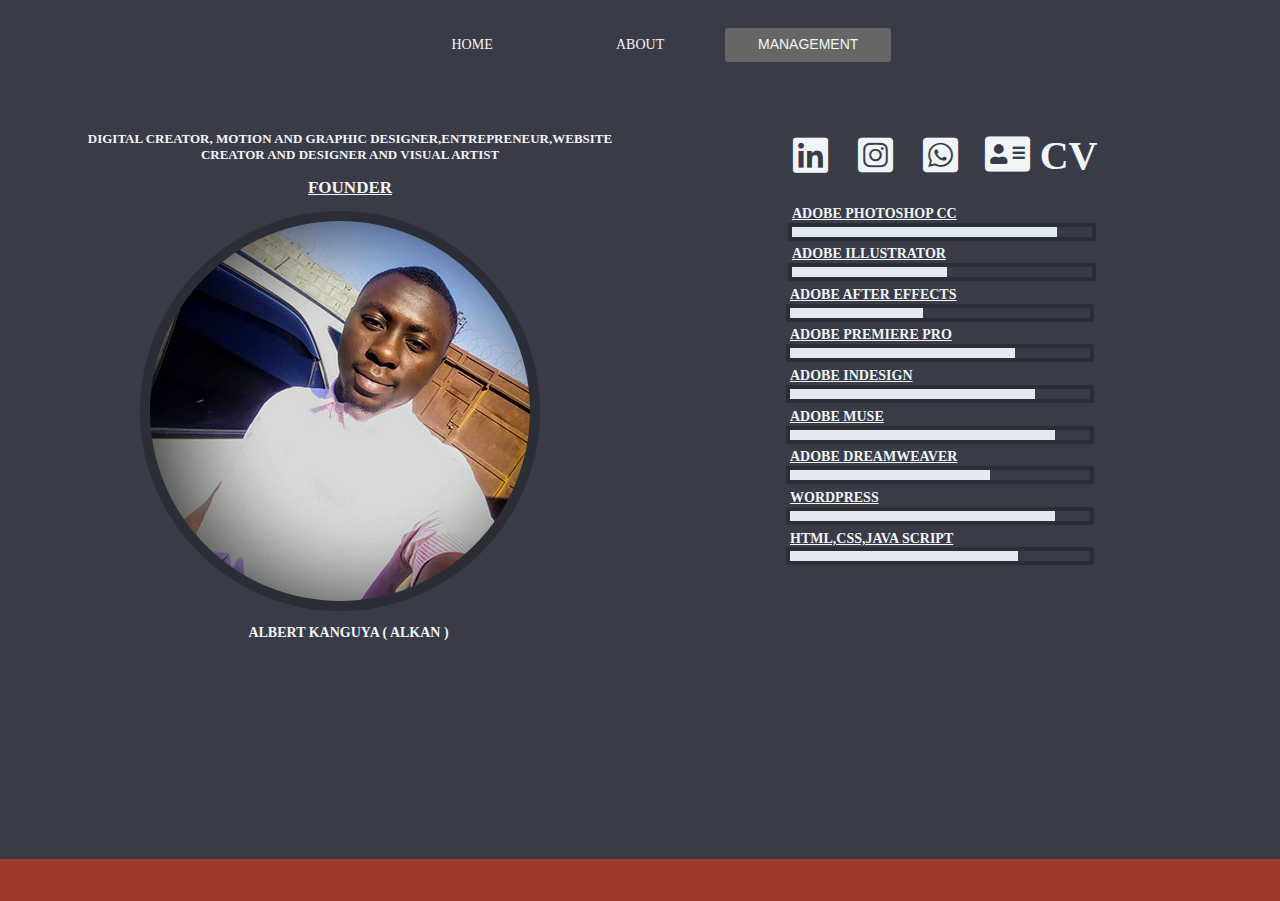
<file: management.html>
<!DOCTYPE html>
<html class="nojs html css_verticalspacer" lang="en-US">
 <head>

  <meta http-equiv="Content-type" content="text/html;charset=UTF-8"/>
  <meta name="generator" content="2018.1.0.386"/>
  <meta name="viewport" content="width=device-width, initial-scale=1.0"/>
  
  <script type="text/javascript">
   // Update the 'nojs'/'js' class on the html node
document.documentElement.className = document.documentElement.className.replace(/\bnojs\b/g, 'js');

// Check that all required assets are uploaded and up-to-date
if(typeof Muse == "undefined") window.Muse = {}; window.Muse.assets = {"required":["museutils.js", "museconfig.js", "jquery.musemenu.js", "jquery.musepolyfill.bgsize.js", "jquery.watch.js", "jquery.museresponsive.js", "require.js", "management.css"], "outOfDate":[]};
</script>
  
  <title>Management</title>
  <!-- CSS -->
  <link rel="stylesheet" type="text/css" href="css/site_global.css?crc=444006867"/>
  <link rel="stylesheet" type="text/css" href="css/master_a-master.css?crc=4033452572"/>
  <link rel="stylesheet" type="text/css" href="css/management.css?crc=4258685291" id="pagesheet"/>
  <!-- IE-only CSS -->
  <!--[if lt IE 9]>
  <link rel="stylesheet" type="text/css" href="css/nomq_preview_master_a-master.css?crc=172284614"/>
  <link rel="stylesheet" type="text/css" href="css/nomq_management.css?crc=117026458" id="nomq_pagesheet"/>
  <![endif]-->
  <!-- JS includes -->
  <!--[if lt IE 9]>
  <script src="scripts/html5shiv.js?crc=4241844378" type="text/javascript"></script>
  <![endif]-->
    <!--/*

*/
-->
 </head>
 <body>

  <div class="breakpoint active" id="bp_infinity" data-min-width="769"><!-- responsive breakpoint node -->
   <div class="clearfix borderbox" id="page"><!-- group -->
    <div class="clearfix grpelem" id="pmenuu2524"><!-- column -->
     <nav class="MenuBar clearfix colelem" id="menuu2524"><!-- horizontal box -->
      <div class="MenuItemContainer clearfix grpelem" id="u2532"><!-- vertical box -->
       <a class="nonblock nontext MenuItem MenuItemWithSubMenu borderbox clearfix colelem" id="u2535" href="index.html"><!-- horizontal box --><div class="MenuItemLabel NoWrap clearfix grpelem" id="u2536-4"><!-- content --><p id="u2536-2" class="shared_content" data-content-guid="u2536-2_content"><span id="u2536">HOME</span></p></div></a>
      </div>
      <div class="MenuItemContainer clearfix grpelem" id="u2614"><!-- vertical box -->
       <a class="nonblock nontext MenuItem MenuItemWithSubMenu borderbox clearfix colelem" id="u2617" href="about.html"><!-- horizontal box --><div class="MenuItemLabel NoWrap clearfix grpelem" id="u2619-4"><!-- content --><p id="u2619-2" class="shared_content" data-content-guid="u2619-2_content"><span id="u2619">ABOUT</span></p></div></a>
      </div>
      <div class="MenuItemContainer clearfix grpelem" id="u2635"><!-- vertical box -->
       <a class="nonblock nontext MenuItem MenuItemWithSubMenu MuseMenuActive borderbox clearfix colelem" id="u2638" href="management.html"><!-- horizontal box --><div class="MenuItemLabel NoWrap clearfix grpelem" id="u2639-4"><!-- content --><p id="u2639-2" class="shared_content" data-content-guid="u2639-2_content"><span id="u2639">MANAGEMENT</span></p></div></a>
      </div>
     </nav>
     <div class="browser_width colelem" id="u979-bw">
      <div id="u979"><!-- group -->
       <div class="clearfix" id="u979_align_to_page">
        <div class="clearfix grpelem" id="ppu985-4"><!-- column -->
         <div class="clearfix colelem" id="pu985-4"><!-- group -->
          <div class="clearfix grpelem shared_content" id="u985-4" data-sizePolicy="fluidWidth" data-pintopage="page_fixedLeft" data-content-guid="u985-4_content"><!-- content -->
           <p id="u985-2"><span id="u985">FOUNDER</span></p>
          </div>
          <div class="clearfix grpelem shared_content" id="u1029-4" data-sizePolicy="fluidWidth" data-pintopage="page_fixedLeft" data-content-guid="u1029-4_content"><!-- content -->
           <p id="u1029-2">DIGITAL CREATOR, MOTION AND GRAPHIC DESIGNER,ENTREPRENEUR,WEBSITE CREATOR AND DESIGNER AND VISUAL ARTIST</p>
          </div>
         </div>
         <div class="museBGSize rounded-corners colelem shared_content" id="u965" data-sizePolicy="fluidWidth" data-pintopage="page_fixedLeft" data-content-guid="u965_content"><!-- simple frame --></div>
         <div class="clearfix colelem shared_content" id="u1007-4" data-sizePolicy="fluidWidth" data-pintopage="page_fixedLeft" data-content-guid="u1007-4_content"><!-- content -->
          <p id="u1007-2">ALBERT KANGUYA ( ALKAN )</p>
         </div>
        </div>
        <div class="clearfix grpelem" id="ppu2434-4"><!-- column -->
         <div class="clearfix colelem shared_content" id="pu2434-4" data-content-guid="pu2434-4_content"><!-- group -->
          <a class="nonblock nontext clearfix grpelem" id="u2434-4" href="https://www.linkedin.com/in/albert-kanguya-60366317b?lipi=urn%3Ali%3Apage%3Ad_flagship3_profile_view_base_contact_details%3BHDSw2lS0S2WdA6OpXmPLiQ%3D%3D"><!-- content --><p id="u2434-2"></p></a>
          <a class="nonblock nontext clearfix grpelem" id="u2441-4" href="https://www.instagram.com/alkancreations/"><!-- content --><p id="u2441-2"></p></a>
          <a class="nonblock nontext clearfix grpelem" id="u2453-4" href="https://bit.ly/3u46HTA"><!-- content --><p id="u2453-2"></p></a>
          <a class="nonblock nontext clearfix grpelem" id="u2477-4" href="assets/albert-cv-2.jpg"><!-- content --><p id="u2477-2"> CV</p></a>
         </div>
         <div class="clearfix colelem shared_content" id="u1152-4" data-sizePolicy="fluidWidth" data-pintopage="page_fixedRight" data-content-guid="u1152-4_content"><!-- content -->
          <p id="u1152-2"><span id="u1152">ADOBE PHOTOSHOP CC</span></p>
         </div>
         <div class="clearfix colelem" id="u1130"><!-- group -->
          <div class="grpelem shared_content" id="u1338" data-sizePolicy="fluidWidth" data-pintopage="page_fixedRight" data-content-guid="u1338_content"><!-- simple frame --></div>
         </div>
         <div class="clearfix colelem shared_content" id="u1356-4" data-sizePolicy="fluidWidth" data-pintopage="page_fixedRight" data-content-guid="u1356-4_content"><!-- content -->
          <p id="u1356-2"><span id="u1356">ADOBE ILLUSTRATOR</span></p>
         </div>
         <div class="clearfix colelem" id="u1365"><!-- group -->
          <div class="grpelem shared_content" id="u1344" data-sizePolicy="fluidWidth" data-pintopage="page_fixedRight" data-content-guid="u1344_content"><!-- simple frame --></div>
         </div>
         <div class="clearfix colelem shared_content" id="u1386-4" data-sizePolicy="fluidWidth" data-pintopage="page_fixedRight" data-content-guid="u1386-4_content"><!-- content -->
          <p id="u1386-2"><span id="u1386">ADOBE AFTER EFFECTS</span></p>
         </div>
         <div class="clearfix colelem" id="u1395"><!-- group -->
          <div class="grpelem shared_content" id="u1374" data-sizePolicy="fluidWidth" data-pintopage="page_fixedRight" data-content-guid="u1374_content"><!-- simple frame --></div>
         </div>
         <div class="clearfix colelem shared_content" id="u1404-4" data-sizePolicy="fluidWidth" data-pintopage="page_fixedRight" data-content-guid="u1404-4_content"><!-- content -->
          <p id="u1404-2"><span id="u1404">ADOBE PREMIERE PRO</span></p>
         </div>
         <div class="clearfix colelem" id="u1425"><!-- group -->
          <div class="grpelem shared_content" id="u1416" data-sizePolicy="fluidWidth" data-pintopage="page_fixedRight" data-content-guid="u1416_content"><!-- simple frame --></div>
         </div>
         <div class="clearfix colelem shared_content" id="u1434-4" data-sizePolicy="fluidWidth" data-pintopage="page_fixedRight" data-content-guid="u1434-4_content"><!-- content -->
          <p id="u1434-2"><span id="u1434">ADOBE INDESIGN</span></p>
         </div>
         <div class="clearfix colelem" id="u1455"><!-- group -->
          <div class="grpelem shared_content" id="u1446" data-sizePolicy="fluidWidth" data-pintopage="page_fixedRight" data-content-guid="u1446_content"><!-- simple frame --></div>
         </div>
         <div class="clearfix colelem shared_content" id="u1497-4" data-sizePolicy="fluidWidth" data-pintopage="page_fixedRight" data-content-guid="u1497-4_content"><!-- content -->
          <p id="u1497-2"><span id="u1497">ADOBE MUSE</span></p>
         </div>
         <div class="clearfix colelem" id="u1488"><!-- group -->
          <div class="grpelem shared_content" id="u1476" data-sizePolicy="fluidWidth" data-pintopage="page_fixedRight" data-content-guid="u1476_content"><!-- simple frame --></div>
         </div>
         <div class="clearfix colelem shared_content" id="u1527-4" data-sizePolicy="fluidWidth" data-pintopage="page_fixedRight" data-content-guid="u1527-4_content"><!-- content -->
          <p id="u1527-2"><span id="u1527">ADOBE DREAMWEAVER</span></p>
         </div>
         <div class="clearfix colelem" id="u1518"><!-- group -->
          <div class="grpelem shared_content" id="u1506" data-sizePolicy="fluidWidth" data-pintopage="page_fixedRight" data-content-guid="u1506_content"><!-- simple frame --></div>
         </div>
         <div class="clearfix colelem shared_content" id="u1536-4" data-sizePolicy="fluidWidth" data-pintopage="page_fixedRight" data-content-guid="u1536-4_content"><!-- content -->
          <p id="u1536-2"><span id="u1536">WORDPRESS</span></p>
         </div>
         <div class="clearfix colelem" id="u1557"><!-- group -->
          <div class="grpelem shared_content" id="u1548" data-sizePolicy="fluidWidth" data-pintopage="page_fixedRight" data-content-guid="u1548_content"><!-- simple frame --></div>
         </div>
         <div class="clearfix colelem shared_content" id="u1566-4" data-sizePolicy="fluidWidth" data-pintopage="page_fixedRight" data-content-guid="u1566-4_content"><!-- content -->
          <p id="u1566-2"><span id="u1566">HTML,CSS,JAVA SCRIPT</span></p>
         </div>
         <div class="clearfix colelem" id="u1587"><!-- group -->
          <div class="grpelem shared_content" id="u1578" data-sizePolicy="fluidWidth" data-pintopage="page_fixedRight" data-content-guid="u1578_content"><!-- simple frame --></div>
         </div>
        </div>
       </div>
      </div>
     </div>
    </div>
    <div class="verticalspacer" data-offset-top="669" data-content-above-spacer="668" data-content-below-spacer="32" data-sizePolicy="fixed" data-pintopage="page_fixedLeft"></div>
    <div class="browser_width grpelem shared_content" id="u243-bw" data-content-guid="u243-bw_content">
     <div id="u243"><!-- simple frame --></div>
    </div>
   </div>
  </div>
  <div class="breakpoint" id="bp_768" data-min-width="481" data-max-width="768"><!-- responsive breakpoint node -->
   <div class="clearfix borderbox temp_no_id" data-orig-id="page"><!-- group -->
    <div class="clearfix grpelem temp_no_id" data-orig-id="pmenuu2524"><!-- column -->
     <nav class="MenuBar clearfix colelem temp_no_id" data-orig-id="menuu2524"><!-- horizontal box -->
      <div class="MenuItemContainer clearfix grpelem temp_no_id" data-orig-id="u2532"><!-- vertical box -->
       <a class="nonblock nontext MenuItem MenuItemWithSubMenu borderbox clearfix colelem temp_no_id" href="index.html" data-orig-id="u2535"><!-- horizontal box --><div class="MenuItemLabel NoWrap clearfix grpelem temp_no_id" data-orig-id="u2536-4"><!-- content --><span class="placeholder" data-placeholder-for="u2536-2_content"><!-- placeholder node --></span></div></a>
      </div>
      <div class="MenuItemContainer clearfix grpelem temp_no_id" data-orig-id="u2614"><!-- vertical box -->
       <a class="nonblock nontext MenuItem MenuItemWithSubMenu borderbox clearfix colelem temp_no_id" href="about.html" data-orig-id="u2617"><!-- horizontal box --><div class="MenuItemLabel NoWrap clearfix grpelem temp_no_id" data-orig-id="u2619-4"><!-- content --><span class="placeholder" data-placeholder-for="u2619-2_content"><!-- placeholder node --></span></div></a>
      </div>
      <div class="MenuItemContainer clearfix grpelem temp_no_id" data-orig-id="u2635"><!-- vertical box -->
       <a class="nonblock nontext MenuItem MenuItemWithSubMenu MuseMenuActive borderbox clearfix colelem temp_no_id" href="management.html" data-orig-id="u2638"><!-- horizontal box --><div class="MenuItemLabel NoWrap clearfix grpelem temp_no_id" data-orig-id="u2639-4"><!-- content --><span class="placeholder" data-placeholder-for="u2639-2_content"><!-- placeholder node --></span></div></a>
      </div>
     </nav>
     <div class="browser_width colelem temp_no_id" data-orig-id="u979-bw">
      <div class="temp_no_id" data-orig-id="u979"><!-- column -->
       <div class="clearfix temp_no_id" data-orig-id="u979_align_to_page">
        <span class="clearfix colelem placeholder" data-placeholder-for="u1029-4_content"><!-- placeholder node --></span>
        <span class="clearfix colelem placeholder" data-placeholder-for="u985-4_content"><!-- placeholder node --></span>
        <span class="museBGSize rounded-corners colelem placeholder" data-placeholder-for="u965_content"><!-- placeholder node --></span>
        <span class="clearfix colelem placeholder" data-placeholder-for="u1007-4_content"><!-- placeholder node --></span>
        <span class="clearfix colelem placeholder" data-placeholder-for="pu2434-4_content"><!-- placeholder node --></span>
        <span class="clearfix colelem placeholder" data-placeholder-for="u1152-4_content"><!-- placeholder node --></span>
        <div class="clearfix colelem temp_no_id" data-orig-id="u1130"><!-- group -->
         <span class="grpelem placeholder" data-placeholder-for="u1338_content"><!-- placeholder node --></span>
        </div>
        <span class="clearfix colelem placeholder" data-placeholder-for="u1356-4_content"><!-- placeholder node --></span>
        <div class="clearfix colelem temp_no_id" data-orig-id="u1365"><!-- group -->
         <span class="grpelem placeholder" data-placeholder-for="u1344_content"><!-- placeholder node --></span>
        </div>
        <span class="clearfix colelem placeholder" data-placeholder-for="u1386-4_content"><!-- placeholder node --></span>
        <div class="clearfix colelem temp_no_id" data-orig-id="u1395"><!-- group -->
         <span class="grpelem placeholder" data-placeholder-for="u1374_content"><!-- placeholder node --></span>
        </div>
        <span class="clearfix colelem placeholder" data-placeholder-for="u1404-4_content"><!-- placeholder node --></span>
        <div class="clearfix colelem temp_no_id" data-orig-id="u1425"><!-- group -->
         <span class="grpelem placeholder" data-placeholder-for="u1416_content"><!-- placeholder node --></span>
        </div>
        <span class="clearfix colelem placeholder" data-placeholder-for="u1434-4_content"><!-- placeholder node --></span>
        <div class="clearfix colelem temp_no_id" data-orig-id="u1455"><!-- group -->
         <span class="grpelem placeholder" data-placeholder-for="u1446_content"><!-- placeholder node --></span>
        </div>
        <span class="clearfix colelem placeholder" data-placeholder-for="u1497-4_content"><!-- placeholder node --></span>
        <div class="clearfix colelem temp_no_id" data-orig-id="u1488"><!-- group -->
         <span class="grpelem placeholder" data-placeholder-for="u1476_content"><!-- placeholder node --></span>
        </div>
        <span class="clearfix colelem placeholder" data-placeholder-for="u1527-4_content"><!-- placeholder node --></span>
        <div class="clearfix colelem temp_no_id" data-orig-id="u1518"><!-- group -->
         <span class="grpelem placeholder" data-placeholder-for="u1506_content"><!-- placeholder node --></span>
        </div>
        <span class="clearfix colelem placeholder" data-placeholder-for="u1536-4_content"><!-- placeholder node --></span>
        <div class="clearfix colelem temp_no_id" data-orig-id="u1557"><!-- group -->
         <span class="grpelem placeholder" data-placeholder-for="u1548_content"><!-- placeholder node --></span>
        </div>
        <span class="clearfix colelem placeholder" data-placeholder-for="u1566-4_content"><!-- placeholder node --></span>
        <div class="clearfix colelem temp_no_id" data-orig-id="u1587"><!-- group -->
         <span class="grpelem placeholder" data-placeholder-for="u1578_content"><!-- placeholder node --></span>
        </div>
       </div>
      </div>
     </div>
    </div>
    <div class="verticalspacer" data-offset-top="995" data-content-above-spacer="994" data-content-below-spacer="32" data-sizePolicy="fixed" data-pintopage="page_fixedLeft"></div>
    <span class="browser_width grpelem placeholder" data-placeholder-for="u243-bw_content"><!-- placeholder node --></span>
   </div>
  </div>
  <div class="breakpoint" id="bp_480" data-min-width="321" data-max-width="480"><!-- responsive breakpoint node -->
   <div class="clearfix borderbox temp_no_id" data-orig-id="page"><!-- group -->
    <div class="clearfix grpelem temp_no_id" data-orig-id="pmenuu2524"><!-- column -->
     <nav class="MenuBar clearfix colelem temp_no_id" data-orig-id="menuu2524"><!-- horizontal box -->
      <div class="MenuItemContainer clearfix grpelem temp_no_id" data-orig-id="u2532"><!-- vertical box -->
       <a class="nonblock nontext MenuItem MenuItemWithSubMenu borderbox clearfix colelem temp_no_id" href="index.html" data-orig-id="u2535"><!-- horizontal box --><div class="MenuItemLabel NoWrap clearfix grpelem temp_no_id" data-orig-id="u2536-4"><!-- content --><span class="placeholder" data-placeholder-for="u2536-2_content"><!-- placeholder node --></span></div></a>
      </div>
      <div class="MenuItemContainer clearfix grpelem temp_no_id" data-orig-id="u2614"><!-- vertical box -->
       <a class="nonblock nontext MenuItem MenuItemWithSubMenu borderbox clearfix colelem temp_no_id" href="about.html" data-orig-id="u2617"><!-- horizontal box --><div class="MenuItemLabel NoWrap clearfix grpelem temp_no_id" data-orig-id="u2619-4"><!-- content --><span class="placeholder" data-placeholder-for="u2619-2_content"><!-- placeholder node --></span></div></a>
      </div>
      <div class="MenuItemContainer clearfix grpelem temp_no_id" data-orig-id="u2635"><!-- vertical box -->
       <a class="nonblock nontext MenuItem MenuItemWithSubMenu MuseMenuActive borderbox clearfix colelem temp_no_id" href="management.html" data-orig-id="u2638"><!-- horizontal box --><div class="MenuItemLabel NoWrap clearfix grpelem temp_no_id" data-orig-id="u2639-4"><!-- content --><span class="placeholder" data-placeholder-for="u2639-2_content"><!-- placeholder node --></span></div></a>
      </div>
     </nav>
     <div class="browser_width colelem temp_no_id" data-orig-id="u979-bw">
      <div class="temp_no_id" data-orig-id="u979"><!-- column -->
       <div class="clearfix temp_no_id" data-orig-id="u979_align_to_page">
        <span class="clearfix colelem placeholder" data-placeholder-for="u1029-4_content"><!-- placeholder node --></span>
        <span class="clearfix colelem placeholder" data-placeholder-for="u985-4_content"><!-- placeholder node --></span>
        <span class="museBGSize rounded-corners colelem placeholder" data-placeholder-for="u965_content"><!-- placeholder node --></span>
        <span class="clearfix colelem placeholder" data-placeholder-for="u1007-4_content"><!-- placeholder node --></span>
        <span class="clearfix colelem placeholder" data-placeholder-for="pu2434-4_content"><!-- placeholder node --></span>
        <span class="clearfix colelem placeholder" data-placeholder-for="u1152-4_content"><!-- placeholder node --></span>
        <div class="clearfix colelem" id="pu1130"><!-- group -->
         <div class="grpelem temp_no_id" data-orig-id="u1130"><!-- simple frame -->
          <div class="fluid_height_spacer"></div>
         </div>
         <div class="grpelem temp_no_id" data-orig-id="u1338"><!-- simple frame -->
          <div class="fluid_height_spacer"></div>
         </div>
        </div>
        <span class="clearfix colelem placeholder" data-placeholder-for="u1356-4_content"><!-- placeholder node --></span>
        <div class="clearfix colelem" id="pu1365"><!-- group -->
         <div class="grpelem temp_no_id" data-orig-id="u1365"><!-- simple frame -->
          <div class="fluid_height_spacer"></div>
         </div>
         <div class="grpelem temp_no_id" data-orig-id="u1344"><!-- simple frame -->
          <div class="fluid_height_spacer"></div>
         </div>
        </div>
        <span class="clearfix colelem placeholder" data-placeholder-for="u1386-4_content"><!-- placeholder node --></span>
        <div class="clearfix colelem" id="pu1395"><!-- group -->
         <div class="grpelem temp_no_id" data-orig-id="u1395"><!-- simple frame -->
          <div class="fluid_height_spacer"></div>
         </div>
         <div class="grpelem temp_no_id" data-orig-id="u1374"><!-- simple frame -->
          <div class="fluid_height_spacer"></div>
         </div>
        </div>
        <span class="clearfix colelem placeholder" data-placeholder-for="u1404-4_content"><!-- placeholder node --></span>
        <div class="clearfix colelem" id="pu1425"><!-- group -->
         <div class="grpelem temp_no_id" data-orig-id="u1425"><!-- simple frame -->
          <div class="fluid_height_spacer"></div>
         </div>
         <div class="grpelem temp_no_id" data-orig-id="u1416"><!-- simple frame -->
          <div class="fluid_height_spacer"></div>
         </div>
        </div>
        <span class="clearfix colelem placeholder" data-placeholder-for="u1434-4_content"><!-- placeholder node --></span>
        <div class="clearfix colelem" id="pu1455"><!-- group -->
         <div class="grpelem temp_no_id" data-orig-id="u1455"><!-- simple frame -->
          <div class="fluid_height_spacer"></div>
         </div>
         <div class="grpelem temp_no_id" data-orig-id="u1446"><!-- simple frame -->
          <div class="fluid_height_spacer"></div>
         </div>
        </div>
        <span class="clearfix colelem placeholder" data-placeholder-for="u1497-4_content"><!-- placeholder node --></span>
        <div class="clearfix colelem" id="pu1488"><!-- group -->
         <div class="grpelem temp_no_id" data-orig-id="u1488"><!-- simple frame -->
          <div class="fluid_height_spacer"></div>
         </div>
         <div class="grpelem temp_no_id" data-orig-id="u1476"><!-- simple frame -->
          <div class="fluid_height_spacer"></div>
         </div>
        </div>
        <span class="clearfix colelem placeholder" data-placeholder-for="u1527-4_content"><!-- placeholder node --></span>
        <div class="clearfix colelem" id="pu1518"><!-- group -->
         <div class="grpelem temp_no_id" data-orig-id="u1518"><!-- simple frame -->
          <div class="fluid_height_spacer"></div>
         </div>
         <div class="grpelem temp_no_id" data-orig-id="u1506"><!-- simple frame -->
          <div class="fluid_height_spacer"></div>
         </div>
        </div>
        <span class="clearfix colelem placeholder" data-placeholder-for="u1536-4_content"><!-- placeholder node --></span>
        <div class="clearfix colelem" id="pu1557"><!-- group -->
         <div class="grpelem temp_no_id" data-orig-id="u1557"><!-- simple frame -->
          <div class="fluid_height_spacer"></div>
         </div>
         <div class="grpelem temp_no_id" data-orig-id="u1548"><!-- simple frame -->
          <div class="fluid_height_spacer"></div>
         </div>
        </div>
        <span class="clearfix colelem placeholder" data-placeholder-for="u1566-4_content"><!-- placeholder node --></span>
        <div class="clearfix colelem" id="pu1587"><!-- group -->
         <div class="grpelem temp_no_id" data-sizePolicy="fluidWidthHeight" data-pintopage="page_fixedLeft" data-orig-id="u1587"><!-- simple frame -->
          <div class="fluid_height_spacer"></div>
         </div>
         <div class="grpelem temp_no_id" data-sizePolicy="fluidWidthHeight" data-pintopage="page_fixedLeft" data-orig-id="u1578"><!-- simple frame -->
          <div class="fluid_height_spacer"></div>
         </div>
        </div>
       </div>
      </div>
     </div>
    </div>
    <div class="verticalspacer" data-offset-top="989" data-content-above-spacer="988" data-content-below-spacer="32" data-sizePolicy="fixed" data-pintopage="page_fixedLeft"></div>
    <span class="browser_width grpelem placeholder" data-placeholder-for="u243-bw_content"><!-- placeholder node --></span>
   </div>
  </div>
  <div class="breakpoint" id="bp_320" data-max-width="320"><!-- responsive breakpoint node -->
   <div class="clearfix borderbox temp_no_id" data-orig-id="page"><!-- group -->
    <div class="clearfix grpelem temp_no_id" data-orig-id="pmenuu2524"><!-- column -->
     <nav class="MenuBar clearfix colelem temp_no_id" data-orig-id="menuu2524"><!-- horizontal box -->
      <div class="MenuItemContainer clearfix grpelem temp_no_id" data-orig-id="u2532"><!-- vertical box -->
       <a class="nonblock nontext MenuItem MenuItemWithSubMenu borderbox clearfix colelem temp_no_id" href="index.html" data-orig-id="u2535"><!-- horizontal box --><div class="MenuItemLabel NoWrap clearfix grpelem temp_no_id" data-orig-id="u2536-4"><!-- content --><span class="placeholder" data-placeholder-for="u2536-2_content"><!-- placeholder node --></span></div></a>
      </div>
      <div class="MenuItemContainer clearfix grpelem temp_no_id" data-orig-id="u2614"><!-- vertical box -->
       <a class="nonblock nontext MenuItem MenuItemWithSubMenu borderbox clearfix colelem temp_no_id" href="about.html" data-orig-id="u2617"><!-- horizontal box --><div class="MenuItemLabel NoWrap clearfix grpelem temp_no_id" data-orig-id="u2619-4"><!-- content --><span class="placeholder" data-placeholder-for="u2619-2_content"><!-- placeholder node --></span></div></a>
      </div>
      <div class="MenuItemContainer clearfix grpelem temp_no_id" data-orig-id="u2635"><!-- vertical box -->
       <a class="nonblock nontext MenuItem MenuItemWithSubMenu MuseMenuActive borderbox clearfix colelem temp_no_id" href="management.html" data-orig-id="u2638"><!-- horizontal box --><div class="MenuItemLabel NoWrap clearfix grpelem temp_no_id" data-orig-id="u2639-4"><!-- content --><span class="placeholder" data-placeholder-for="u2639-2_content"><!-- placeholder node --></span></div></a>
      </div>
     </nav>
     <div class="browser_width colelem temp_no_id" data-orig-id="u979-bw">
      <div class="temp_no_id" data-orig-id="u979"><!-- column -->
       <div class="clearfix temp_no_id" data-orig-id="u979_align_to_page">
        <span class="clearfix colelem placeholder" data-placeholder-for="u1029-4_content"><!-- placeholder node --></span>
        <span class="clearfix colelem placeholder" data-placeholder-for="u985-4_content"><!-- placeholder node --></span>
        <span class="museBGSize rounded-corners colelem placeholder" data-placeholder-for="u965_content"><!-- placeholder node --></span>
        <span class="clearfix colelem placeholder" data-placeholder-for="u1007-4_content"><!-- placeholder node --></span>
        <span class="clearfix colelem placeholder" data-placeholder-for="pu2434-4_content"><!-- placeholder node --></span>
        <span class="clearfix colelem placeholder" data-placeholder-for="u1152-4_content"><!-- placeholder node --></span>
        <div class="clearfix colelem temp_no_id" data-orig-id="u1130"><!-- group -->
         <span class="grpelem placeholder" data-placeholder-for="u1338_content"><!-- placeholder node --></span>
        </div>
        <span class="clearfix colelem placeholder" data-placeholder-for="u1356-4_content"><!-- placeholder node --></span>
        <div class="clearfix colelem temp_no_id" data-orig-id="u1365"><!-- group -->
         <span class="grpelem placeholder" data-placeholder-for="u1344_content"><!-- placeholder node --></span>
        </div>
        <span class="clearfix colelem placeholder" data-placeholder-for="u1386-4_content"><!-- placeholder node --></span>
        <div class="clearfix colelem temp_no_id" data-orig-id="u1395"><!-- group -->
         <span class="grpelem placeholder" data-placeholder-for="u1374_content"><!-- placeholder node --></span>
        </div>
        <span class="clearfix colelem placeholder" data-placeholder-for="u1404-4_content"><!-- placeholder node --></span>
        <div class="clearfix colelem temp_no_id" data-orig-id="u1425"><!-- group -->
         <span class="grpelem placeholder" data-placeholder-for="u1416_content"><!-- placeholder node --></span>
        </div>
        <span class="clearfix colelem placeholder" data-placeholder-for="u1434-4_content"><!-- placeholder node --></span>
        <div class="clearfix colelem temp_no_id" data-orig-id="u1455"><!-- group -->
         <span class="grpelem placeholder" data-placeholder-for="u1446_content"><!-- placeholder node --></span>
        </div>
        <span class="clearfix colelem placeholder" data-placeholder-for="u1497-4_content"><!-- placeholder node --></span>
        <div class="clearfix colelem temp_no_id" data-orig-id="u1488"><!-- group -->
         <span class="grpelem placeholder" data-placeholder-for="u1476_content"><!-- placeholder node --></span>
        </div>
        <span class="clearfix colelem placeholder" data-placeholder-for="u1527-4_content"><!-- placeholder node --></span>
        <div class="clearfix colelem temp_no_id" data-orig-id="u1518"><!-- group -->
         <span class="grpelem placeholder" data-placeholder-for="u1506_content"><!-- placeholder node --></span>
        </div>
        <span class="clearfix colelem placeholder" data-placeholder-for="u1536-4_content"><!-- placeholder node --></span>
        <div class="clearfix colelem temp_no_id" data-orig-id="u1557"><!-- group -->
         <span class="grpelem placeholder" data-placeholder-for="u1548_content"><!-- placeholder node --></span>
        </div>
        <span class="clearfix colelem placeholder" data-placeholder-for="u1566-4_content"><!-- placeholder node --></span>
        <div class="clearfix colelem temp_no_id" data-orig-id="u1587"><!-- group -->
         <span class="grpelem placeholder" data-placeholder-for="u1578_content"><!-- placeholder node --></span>
        </div>
       </div>
      </div>
     </div>
    </div>
    <div class="verticalspacer" data-offset-top="796" data-content-above-spacer="795" data-content-below-spacer="32" data-sizePolicy="fixed" data-pintopage="page_fixedLeft"></div>
    <span class="browser_width grpelem placeholder" data-placeholder-for="u243-bw_content"><!-- placeholder node --></span>
   </div>
  </div>
  <!-- Other scripts -->
  <script type="text/javascript">
   // Decide whether to suppress missing file error or not based on preference setting
var suppressMissingFileError = false
</script>
  <script type="text/javascript">
   window.Muse.assets.check=function(c){if(!window.Muse.assets.checked){window.Muse.assets.checked=!0;var b={},d=function(a,b){if(window.getComputedStyle){var c=window.getComputedStyle(a,null);return c&&c.getPropertyValue(b)||c&&c[b]||""}if(document.documentElement.currentStyle)return(c=a.currentStyle)&&c[b]||a.style&&a.style[b]||"";return""},a=function(a){if(a.match(/^rgb/))return a=a.replace(/\s+/g,"").match(/([\d\,]+)/gi)[0].split(","),(parseInt(a[0])<<16)+(parseInt(a[1])<<8)+parseInt(a[2]);if(a.match(/^\#/))return parseInt(a.substr(1),
16);return 0},f=function(f){for(var g=document.getElementsByTagName("link"),j=0;j<g.length;j++)if("text/css"==g[j].type){var l=(g[j].href||"").match(/\/?css\/([\w\-]+\.css)\?crc=(\d+)/);if(!l||!l[1]||!l[2])break;b[l[1]]=l[2]}g=document.createElement("div");g.className="version";g.style.cssText="display:none; width:1px; height:1px;";document.getElementsByTagName("body")[0].appendChild(g);for(j=0;j<Muse.assets.required.length;){var l=Muse.assets.required[j],k=l.match(/([\w\-\.]+)\.(\w+)$/),i=k&&k[1]?
k[1]:null,k=k&&k[2]?k[2]:null;switch(k.toLowerCase()){case "css":i=i.replace(/\W/gi,"_").replace(/^([^a-z])/gi,"_$1");g.className+=" "+i;i=a(d(g,"color"));k=a(d(g,"backgroundColor"));i!=0||k!=0?(Muse.assets.required.splice(j,1),"undefined"!=typeof b[l]&&(i!=b[l]>>>24||k!=(b[l]&16777215))&&Muse.assets.outOfDate.push(l)):j++;g.className="version";break;case "js":j++;break;default:throw Error("Unsupported file type: "+k);}}c?c().jquery!="1.8.3"&&Muse.assets.outOfDate.push("jquery-1.8.3.min.js"):Muse.assets.required.push("jquery-1.8.3.min.js");
g.parentNode.removeChild(g);if(Muse.assets.outOfDate.length||Muse.assets.required.length)g="Some files on the server may be missing or incorrect. Clear browser cache and try again. If the problem persists please contact website author.",f&&Muse.assets.outOfDate.length&&(g+="\nOut of date: "+Muse.assets.outOfDate.join(",")),f&&Muse.assets.required.length&&(g+="\nMissing: "+Muse.assets.required.join(",")),suppressMissingFileError?(g+="\nUse SuppressMissingFileError key in AppPrefs.xml to show missing file error pop up.",console.log(g)):alert(g)};location&&location.search&&location.search.match&&location.search.match(/muse_debug/gi)?
setTimeout(function(){f(!0)},5E3):f()}};
var muse_init=function(){require.config({baseUrl:""});require(["jquery","museutils","whatinput","jquery.musemenu","jquery.musepolyfill.bgsize","jquery.watch","jquery.museresponsive"],function(c){var $ = c;$(document).ready(function(){try{
window.Muse.assets.check($);/* body */
Muse.Utils.transformMarkupToFixBrowserProblemsPreInit();/* body */
Muse.Utils.prepHyperlinks(true);/* body */
Muse.Utils.resizeHeight('.browser_width');/* resize height */
Muse.Utils.requestAnimationFrame(function() { $('body').addClass('initialized'); });/* mark body as initialized */
Muse.Utils.makeButtonsVisibleAfterSettingMinWidth();/* body */
Muse.Utils.initWidget('.MenuBar', ['#bp_infinity', '#bp_768', '#bp_480', '#bp_320'], function(elem) { return $(elem).museMenu(); });/* unifiedNavBar */
Muse.Utils.fullPage('#page');/* 100% height page */
$( '.breakpoint' ).registerBreakpoint();/* Register breakpoints */
Muse.Utils.transformMarkupToFixBrowserProblems();/* body */
}catch(b){if(b&&"function"==typeof b.notify?b.notify():Muse.Assert.fail("Error calling selector function: "+b),false)throw b;}})})};

</script>
  <!-- RequireJS script -->
  <script src="scripts/require.js?crc=7928878" type="text/javascript" async data-main="scripts/museconfig.js?crc=4286661555" onload="if (requirejs) requirejs.onError = function(requireType, requireModule) { if (requireType && requireType.toString && requireType.toString().indexOf && 0 <= requireType.toString().indexOf('#scripterror')) window.Muse.assets.check(); }" onerror="window.Muse.assets.check();"></script>
   </body>
</html>
</file>
<file: css/site_global.css>
html{min-height:100%;min-width:100%;-ms-text-size-adjust:none;}body,div,dl,dt,dd,ul,ol,li,nav,h1,h2,h3,h4,h5,h6,pre,code,form,fieldset,legend,input,button,textarea,p,blockquote,th,td,a{margin:0px;padding:0px;border-width:0px;border-style:solid;border-color:transparent;-webkit-transform-origin:left top;-ms-transform-origin:left top;-o-transform-origin:left top;transform-origin:left top;background-repeat:no-repeat;}button.submit-btn{-moz-box-sizing:content-box;-webkit-box-sizing:content-box;box-sizing:content-box;}.transition{-webkit-transition-property:background-image,background-position,background-color,border-color,border-radius,color,font-size,font-style,font-weight,letter-spacing,line-height,text-align,box-shadow,text-shadow,opacity;transition-property:background-image,background-position,background-color,border-color,border-radius,color,font-size,font-style,font-weight,letter-spacing,line-height,text-align,box-shadow,text-shadow,opacity;}.transition *{-webkit-transition:inherit;transition:inherit;}table{border-collapse:collapse;border-spacing:0px;}fieldset,img{border:0px;border-style:solid;-webkit-transform-origin:left top;-ms-transform-origin:left top;-o-transform-origin:left top;transform-origin:left top;}address,caption,cite,code,dfn,em,strong,th,var,optgroup{font-style:inherit;font-weight:inherit;}del,ins{text-decoration:none;}li{list-style:none;}caption,th{text-align:left;}h1,h2,h3,h4,h5,h6{font-size:100%;font-weight:inherit;}input,button,textarea,select,optgroup,option{font-family:inherit;font-size:inherit;font-style:inherit;font-weight:inherit;}.form-grp input,.form-grp textarea{-webkit-appearance:none;-webkit-border-radius:0;}body{font-family:Arial, Helvetica Neue, Helvetica, sans-serif;text-align:left;font-size:14px;line-height:17px;word-wrap:break-word;text-rendering:optimizeLegibility;-moz-font-feature-settings:'liga';-ms-font-feature-settings:'liga';-webkit-font-feature-settings:'liga';font-feature-settings:'liga';}a:link{color:#0000FF;text-decoration:underline;}a:visited{color:#800080;text-decoration:underline;}a:hover{color:#0000FF;text-decoration:underline;}a:active{color:#EE0000;text-decoration:underline;}a.nontext{color:black;text-decoration:none;font-style:normal;font-weight:normal;}.normal_text{color:#000000;direction:ltr;font-family:Arial, Helvetica Neue, Helvetica, sans-serif;font-size:14px;font-style:normal;font-weight:normal;letter-spacing:0px;line-height:17px;text-align:left;text-decoration:none;text-indent:0px;text-transform:none;vertical-align:0px;padding:0px;}.list0 li:before{position:absolute;right:100%;letter-spacing:0px;text-decoration:none;font-weight:normal;font-style:normal;}.rtl-list li:before{right:auto;left:100%;}.nls-None > li:before,.nls-None .list3 > li:before,.nls-None .list6 > li:before{margin-right:6px;content:'•';}.nls-None .list1 > li:before,.nls-None .list4 > li:before,.nls-None .list7 > li:before{margin-right:6px;content:'○';}.nls-None,.nls-None .list1,.nls-None .list2,.nls-None .list3,.nls-None .list4,.nls-None .list5,.nls-None .list6,.nls-None .list7,.nls-None .list8{padding-left:34px;}.nls-None.rtl-list,.nls-None .list1.rtl-list,.nls-None .list2.rtl-list,.nls-None .list3.rtl-list,.nls-None .list4.rtl-list,.nls-None .list5.rtl-list,.nls-None .list6.rtl-list,.nls-None .list7.rtl-list,.nls-None .list8.rtl-list{padding-left:0px;padding-right:34px;}.nls-None .list2 > li:before,.nls-None .list5 > li:before,.nls-None .list8 > li:before{margin-right:6px;content:'-';}.nls-None.rtl-list > li:before,.nls-None .list1.rtl-list > li:before,.nls-None .list2.rtl-list > li:before,.nls-None .list3.rtl-list > li:before,.nls-None .list4.rtl-list > li:before,.nls-None .list5.rtl-list > li:before,.nls-None .list6.rtl-list > li:before,.nls-None .list7.rtl-list > li:before,.nls-None .list8.rtl-list > li:before{margin-right:0px;margin-left:6px;}.TabbedPanelsTab{white-space:nowrap;}.MenuBar .MenuBarView,.MenuBar .SubMenuView{display:block;list-style:none;}.MenuBar .SubMenu{display:none;position:absolute;}.NoWrap{white-space:nowrap;word-wrap:normal;}.rootelem{margin-left:auto;margin-right:auto;}.colelem{display:inline;float:left;clear:both;}.clearfix:after{content:"\0020";visibility:hidden;display:block;height:0px;clear:both;}*:first-child+html .clearfix{zoom:1;}.clip_frame{overflow:hidden;}.popup_anchor{position:relative;width:0px;height:0px;}.allow_click_through *{pointer-events:auto;}.popup_element{z-index:100000;}.svg{display:block;vertical-align:top;}span.wrap{content:'';clear:left;display:block;}span.actAsInlineDiv{display:inline-block;}.position_content,.excludeFromNormalFlow{float:left;}.preload_images{position:absolute;overflow:hidden;left:-9999px;top:-9999px;height:1px;width:1px;}.preload{height:1px;width:1px;}.animateStates{-webkit-transition:0.3s ease-in-out;-moz-transition:0.3s ease-in-out;-o-transition:0.3s ease-in-out;transition:0.3s ease-in-out;}[data-whatinput="mouse"] *:focus,[data-whatinput="touch"] *:focus,input:focus,textarea:focus{outline:none;}textarea{resize:none;overflow:auto;}.allow_click_through,.fld-prompt{pointer-events:none;}.wrapped-input{position:absolute;top:0px;left:0px;background:transparent;border:none;}.submit-btn{z-index:50000;cursor:pointer;}.anchor_item{width:22px;height:18px;}.MenuBar .SubMenuVisible,.MenuBarVertical .SubMenuVisible,.MenuBar .SubMenu .SubMenuVisible,.popup_element.Active,span.actAsPara,.actAsDiv,a.nonblock.nontext,img.block{display:block;}.widget_invisible,.js .invi,.js .mse_pre_init{visibility:hidden;}.ose_ei{visibility:hidden;z-index:0;}.no_vert_scroll{overflow-y:hidden;}.always_vert_scroll{overflow-y:scroll;}.always_horz_scroll{overflow-x:scroll;}.fullscreen{overflow:hidden;left:0px;top:0px;position:fixed;height:100%;width:100%;-moz-box-sizing:border-box;-webkit-box-sizing:border-box;-ms-box-sizing:border-box;box-sizing:border-box;}.fullwidth{position:absolute;}.borderbox{-moz-box-sizing:border-box;-webkit-box-sizing:border-box;-ms-box-sizing:border-box;box-sizing:border-box;}.scroll_wrapper{position:absolute;overflow:auto;left:0px;right:0px;top:0px;bottom:0px;padding-top:0px;padding-bottom:0px;margin-top:0px;margin-bottom:0px;}.browser_width > *{position:absolute;left:0px;right:0px;}.grpelem,.accordion_wrapper{display:inline;float:left;}.fld-checkbox input[type=checkbox],.fld-radiobutton input[type=radio]{position:absolute;overflow:hidden;clip:rect(0px, 0px, 0px, 0px);height:1px;width:1px;margin:-1px;padding:0px;border:0px;}.fld-checkbox input[type=checkbox] + label,.fld-radiobutton input[type=radio] + label{display:inline-block;background-repeat:no-repeat;cursor:pointer;float:left;width:100%;height:100%;}.pointer_cursor,.fld-recaptcha-mode,.fld-recaptcha-refresh,.fld-recaptcha-help{cursor:pointer;}p,h1,h2,h3,h4,h5,h6,ol,ul,span.actAsPara{max-height:1000000px;}.superscript{vertical-align:super;font-size:66%;line-height:0px;}.subscript{vertical-align:sub;font-size:66%;line-height:0px;}.horizontalSlideShow{-ms-touch-action:pan-y;touch-action:pan-y;}.verticalSlideShow{-ms-touch-action:pan-x;touch-action:pan-x;}.colelem100,.verticalspacer{clear:both;}.list0 li,.MenuBar .MenuItemContainer,.SlideShowContentPanel .fullscreen img,.css_verticalspacer .verticalspacer{position:relative;}.popup_element.Inactive,.js .disn,.js .an_invi,.hidden,.breakpoint{display:none;}#muse_css_mq{position:absolute;display:none;background-color:#FFFFFE;}.fluid_height_spacer{width:0.01px;}.muse_check_css{display:none;position:fixed;}@media screen and (-webkit-min-device-pixel-ratio:0){body{text-rendering:auto;}}
</file>
<file: css/master_a-master.css>
#u2535.MuseMenuActive #u2536-4 p,#u2535.MuseMenuActive #u2536-4 span,#u2535.MuseMenuActive #u2536-4 p,#u2617.MuseMenuActive #u2619-4 p,#u2617.MuseMenuActive #u2619-4 span,#u2617.MuseMenuActive #u2619-4 p,#u2638.MuseMenuActive #u2639-4 p,#u2638.MuseMenuActive #u2639-4 span,#u2638.MuseMenuActive #u2639-4 p{font-family:Helvetica, Helvetica Neue, Arial, sans-serif;}#menuu2524{background-color:transparent;border-width:0px;border-color:transparent;}#u2535{background-color:transparent;border-radius:3px;border-color:#F0F5F9;}#u2535:hover{background-color:#999999;}#u2535:active{background-color:#6B6B6B;}#u2536-4{color:#F0F5F9;border-width:0px;font-weight:normal;background-color:transparent;font-family:Palatino, Palatino Linotype, Georgia, Times, Times New Roman, serif;text-align:center;border-color:transparent;}#u2617{background-color:transparent;border-radius:3px;border-color:#F0F5F9;}#u2617:hover{background-color:#999999;}#u2617:active{background-color:#6B6B6B;}#u2532,#u2614,#u2635{background-color:transparent;}#u2638{background-color:transparent;border-radius:3px;border-color:#F0F5F9;}#u2638:hover{background-color:#999999;}#u2638:active{background-color:#6B6B6B;}#u2535.MuseMenuActive,#u2617.MuseMenuActive,#u2638.MuseMenuActive{background-color:#666666;}#u2619-4,#u2639-4{color:#F0F5F9;border-width:0px;background-color:transparent;font-family:Palatino, Palatino Linotype, Georgia, Times, Times New Roman, serif;text-align:center;border-color:transparent;}.MenuItem{cursor:pointer;}#u243{background-color:#9E3A2E;}@media (min-width: 769px), print{#u2536-4{font-size:14px;}}@media (min-width: 481px) and (max-width: 768px){#u2536-4{font-size:14px;}}@media (min-width: 321px) and (max-width: 480px){#u2536-4{font-size:14px;}}@media (max-width: 320px){#u2536-4{line-height:14px;font-size:12px;}#u2619-4{line-height:14px;font-size:12px;}#u2639-4{line-height:14px;font-size:12px;}}
</file>
<file: css/index.css>
.version.index{color:#0000F5;background-color:#B25ABE;}.js body{visibility:hidden;}.js body.initialized{visibility:visible;}@font-face{font-family:'__Font Awesome 5 Brands_5';src:url('../fonts/fa-brands-400.eot');src:local('☺'), url('../fonts/fa-brands-400.woff') format('woff'), url('../fonts/fa-brands-400.svg') format('svg');font-weight:400;font-style:normal;}#page{z-index:1;border-width:0px;border-color:#000000;margin-right:auto;width:100%;background-color:transparent;margin-left:auto;background-image:none;}#pmenuu2524{margin-right:-10000px;width:100%;z-index:3;}#menuu2524{left:0%;z-index:3;position:relative;}#u2535{width:100%;position:relative;}#u2535:hover{min-height:0px;width:100%;margin:0px 0px 0px 0%;}#u2535:active{min-height:0px;width:100%;margin:0px 0px 0px 0%;}#u2536-4{margin-right:-10000px;width:100%;position:relative;}#u2535:hover #u2536-4{padding-top:0px;width:100%;padding-bottom:0px;margin:0px -10000px 0px 0%;}#u2535:active #u2536-4{padding-top:0px;width:100%;padding-bottom:0px;margin:0px -10000px 0px 0%;}#u2617{width:100%;position:relative;}#u2535.MuseMenuActive,#u2617:hover{min-height:0px;width:100%;margin:0px 0px 0px 0%;}#u2617:active{min-height:0px;width:100%;margin:0px 0px 0px 0%;}#u2619-4{margin-right:-10000px;width:100%;position:relative;}#u2535.MuseMenuActive #u2536-4,#u2617:hover #u2619-4{padding-top:0px;width:100%;padding-bottom:0px;margin:0px -10000px 0px 0%;}#u2617:active #u2619-4{padding-top:0px;width:100%;padding-bottom:0px;margin:0px -10000px 0px 0%;}#u2532,#u2614,#u2635{min-height:34px;margin-right:-10000px;position:relative;}#u2638{width:100%;position:relative;}#u2617.MuseMenuActive,#u2638:hover{min-height:0px;width:100%;margin:0px 0px 0px 0%;}#u2638:active{min-height:0px;width:100%;margin:0px 0px 0px 0%;}#u2638.MuseMenuActive{min-height:0px;width:100%;margin:0px 0px 0px 0%;}#u2639-4{margin-right:-10000px;width:100%;position:relative;}#u2617.MuseMenuActive #u2619-4,#u2638:hover #u2639-4{padding-top:0px;width:100%;padding-bottom:0px;margin:0px -10000px 0px 0%;}#u2638:active #u2639-4{padding-top:0px;width:100%;padding-bottom:0px;margin:0px -10000px 0px 0%;}#u2638.MuseMenuActive #u2639-4{padding-top:0px;width:100%;padding-bottom:0px;margin:0px -10000px 0px 0%;}#pu2210-3{width:100%;z-index:26;margin-left:0%;}#u2210-3{background-position:left center;z-index:26;opacity:1;background-color:transparent;filter:alpha(opacity=100);background-repeat:no-repeat;-ms-filter:"progid:DXImageTransform.Microsoft.Alpha(Opacity=100)";background-size:cover;}#u2210-3-bw{z-index:26;}#u321{z-index:30;border-width:0px;position:relative;margin-right:-10000px;background-color:transparent;border-color:transparent;}#u138-4{color:#FFFFFF;position:relative;font-weight:bold;z-index:31;font-family:Palatino, Palatino Linotype, Georgia, Times, Times New Roman, serif;margin-left:0%;left:0px;width:100%;background-color:transparent;text-align:center;}#u176-4{color:#F0F5F9;position:relative;left:0px;z-index:35;font-family:Palatino, Palatino Linotype, Georgia, Times, Times New Roman, serif;margin-left:0%;width:100%;background-color:transparent;text-align:center;}#u189{background-color:#C54B3C;z-index:39;height:9px;}#u189-bw{left:0px;z-index:39;margin-left:0px;height:9px;}#u3516{background-color:#F0F5F9;z-index:22;}#u489{z-index:23;position:relative;background-color:#C54B3C;border-radius:50%;}#u501{background-color:#C54B3C;position:relative;z-index:24;border-radius:50%;}#u516{background-color:#C54B3C;position:relative;z-index:25;border-radius:50%;}#u489 .fluid_height_spacer,#u501 .fluid_height_spacer,#u516 .fluid_height_spacer{padding-bottom:100%;}#u3516-bw{z-index:22;}#u192-4{color:#F0F5F9;font-weight:400;z-index:40;font-family:'__Font Awesome 5 Brands_5';background-color:transparent;text-align:center;}#u207-4{color:#F0F5F9;font-weight:400;z-index:44;font-family:'__Font Awesome 5 Brands_5';background-color:transparent;text-align:center;}#u224-4{color:#F0F5F9;font-weight:400;z-index:48;font-family:'__Font Awesome 5 Brands_5';background-color:transparent;text-align:center;}#u196-4{color:#2B2E37;font-weight:bold;z-index:52;font-family:Palatino, Palatino Linotype, Georgia, Times, Times New Roman, serif;background-color:transparent;text-align:center;}#u216-4{color:#2B2E37;font-weight:bold;z-index:56;font-family:Palatino, Palatino Linotype, Georgia, Times, Times New Roman, serif;background-color:transparent;text-align:center;}#u230-4{color:#2B2E37;font-weight:bold;z-index:60;font-family:Palatino, Palatino Linotype, Georgia, Times, Times New Roman, serif;background-color:transparent;text-align:center;}#u196,#u216,#u230{text-decoration:underline;}#u135{background-color:#C54B3C;z-index:29;}#u3516_align_to_page,#u135_align_to_page{position:relative;margin-right:auto;margin-left:auto;}#u239-6{color:#F0F5F9;position:relative;margin-right:-10000px;z-index:64;font-family:Palatino, Palatino Linotype, Georgia, Times, Times New Roman, serif;background-color:transparent;text-align:center;}#u135-bw{left:0px;z-index:29;margin-left:0px;}#u243{height:42px;z-index:2;}#u243-bw{z-index:2;margin-top:-9px;height:42px;}.html{background-color:#33353A;}body{position:relative;}.verticalspacer{min-height:1px;}@media (min-width: 769px), print{#muse_css_mq{background-color:#FFFFFF;}#bp_infinity.active{display:block;}#page{min-height:828px;max-width:1200px;}#pmenuu2524{padding-bottom:0px;margin-top:28px;}#menuu2524{width:41.84%;margin-left:29.09%;}#u2532{width:33.07%;}#u2536-4{min-height:17px;top:8px;}#u2535:hover #u2536-4{min-height:17px;}#u2535:active #u2536-4{min-height:17px;}#u2614{width:33.07%;left:33.47%;}#u2619-4{min-height:17px;top:8px;}#u2535.MuseMenuActive #u2536-4,#u2617:hover #u2619-4{min-height:17px;}#u2617:active #u2619-4{min-height:17px;}#u2635{width:33.07%;left:66.94%;}#u2535,#u2617,#u2638{padding-bottom:17px;}#u2639-4{min-height:17px;top:8px;}#u2617.MuseMenuActive #u2619-4,#u2638:hover #u2639-4{min-height:17px;}#u2638:active #u2639-4{min-height:17px;}#u2638.MuseMenuActive #u2639-4{min-height:17px;}#u2210-3{min-height:500px;background-image:url("../images/pexels-ylanite-koppens-2343170.jpg?crc=26030116");}#u2210-3-bw{min-height:500px;}#u321{margin-top:314px;width:35.25%;margin-left:64.75%;left:-48px;}#u138-4{min-height:47px;line-height:48px;font-size:40px;}#u176-4{min-height:21px;line-height:14px;font-size:12px;}#u3516{min-height:226.79999999999995px;padding-bottom:0px;}#u3516_align_to_page{max-width:1200px;padding-top:15px;padding-bottom:32px;}#ppu501{z-index:0;position:relative;width:100%;}#pu501{z-index:24;margin-right:-10000px;width:10.67%;}#u501{margin-right:-10000px;width:100%;left:0%;margin-left:417.97%;}#u207-4{min-height:100px;line-height:96px;font-size:80px;position:relative;margin-right:-10000px;margin-top:14px;width:78.13%;margin-left:429.69%;left:0px;}#u489{margin-right:-10000px;width:10.67%;left:11.34%;}#u516{margin-right:-10000px;margin-top:1px;width:10.67%;left:77.84%;}#u192-4{min-height:100px;line-height:96px;font-size:80px;position:relative;margin-right:-10000px;margin-top:14px;left:150px;width:8.34%;}#u224-4{min-height:100px;line-height:96px;font-size:80px;position:relative;margin-right:-10000px;margin-top:14px;width:8.34%;margin-left:91.67%;left:-150px;}#pu196-4{z-index:52;margin-top:25px;position:relative;width:100%;}#u196-4{min-height:25px;line-height:20px;font-size:17px;position:relative;margin-right:-10000px;width:33.34%;}#u216-4{min-height:25px;line-height:20px;font-size:17px;position:relative;margin-right:-10000px;width:33.34%;margin-left:33.34%;left:0px;}#u230-4{min-height:25px;line-height:20px;font-size:17px;position:relative;margin-right:-10000px;width:33.34%;margin-left:66.67%;left:0px;}#u3516-bw{min-height:226.79999999999995px;margin-top:1px;left:0px;margin-left:0px;}#u135{min-height:59px;padding-bottom:1px;}#u135_align_to_page{max-width:1200px;margin-bottom:-1px;}#u239-6{min-height:42px;line-height:18px;font-size:15px;margin-top:17px;width:96.67%;margin-left:1.67%;left:-1px;}#u135-bw{min-height:59px;margin-top:-1px;}.css_verticalspacer .verticalspacer{height:calc(100vh - 890px);}}@media (min-width: 481px) and (max-width: 768px){#muse_css_mq{background-color:#000300;}#bp_768.active{display:block;}#page{min-height:1166px;max-width:768px;}#pmenuu2524{margin-top:20px;}#menuu2524{width:47.27%;margin-left:26.44%;}#u2532{width:33.06%;}#u2536-4{min-height:17px;top:8px;}#u2535:hover #u2536-4{min-height:17px;}#u2535:active #u2536-4{min-height:17px;}#u2614{width:33.06%;left:33.34%;}#u2619-4{min-height:17px;top:8px;}#u2535.MuseMenuActive #u2536-4,#u2617:hover #u2619-4{min-height:17px;}#u2617:active #u2619-4{min-height:17px;}#u2635{width:33.06%;left:66.95%;}#u2535,#u2617,#u2638{padding-bottom:17px;}#u2639-4{min-height:17px;top:8px;}#u2617.MuseMenuActive #u2619-4,#u2638:hover #u2639-4{min-height:17px;}#u2638:active #u2639-4{min-height:17px;}#u2638.MuseMenuActive #u2639-4{min-height:17px;}#pu2210-3{margin-top:8px;}#u2210-3{min-height:338px;background-image:url("../images/pexels-ylanite-koppens-2343170-u2210-3-fr.jpg?crc=115258468");}#u2210-3-bw{min-height:338px;}#u321{margin-top:189px;width:35.29%;margin-left:64.72%;left:-20px;}#u138-4{min-height:35px;line-height:31px;font-size:26px;}#u176-4{min-height:21px;line-height:12px;font-size:10px;}#u3516{min-height:656px;}#u3516_align_to_page{max-width:768px;padding-top:55px;padding-bottom:63px;}#pu489{z-index:23;position:relative;width:100%;}#u192-4{min-height:72px;line-height:72px;font-size:60px;position:relative;margin-right:-10000px;margin-top:12px;width:9.9%;margin-left:45.06%;left:0px;}#pu501{z-index:24;margin-top:63px;position:relative;width:100%;}#u501{margin-right:-10000px;width:12.5%;margin-left:43.75%;left:-1px;}#u207-4{min-height:64px;line-height:72px;font-size:60px;position:relative;margin-right:-10000px;margin-top:12px;width:10.68%;margin-left:44.67%;left:0px;}#u216-4{min-height:25px;line-height:16px;font-size:13px;margin-top:16px;position:relative;width:33.34%;margin-left:33.34%;left:0px;}#pu516{z-index:25;margin-top:63px;position:relative;width:100%;}#u489,#u516{margin-right:-10000px;width:12.5%;margin-left:43.75%;left:0px;}#u224-4{min-height:72px;line-height:72px;font-size:60px;position:relative;margin-right:-10000px;margin-top:13px;width:10.68%;margin-left:44.67%;left:0px;}#u196-4,#u230-4{min-height:25px;line-height:16px;font-size:13px;margin-top:17px;position:relative;width:33.34%;margin-left:33.34%;left:0px;}#u3516-bw{min-height:656px;left:0px;margin-left:0px;}#u135_align_to_page{max-width:768px;}#u239-6{min-height:51px;line-height:14px;font-size:12px;margin-top:17px;width:94.8%;margin-left:2.61%;left:0px;}#u135,#u135-bw{min-height:68px;}.css_verticalspacer .verticalspacer{height:calc(100vh - 1165px);}body{overflow-x:hidden;}}@media (min-width: 321px) and (max-width: 480px){#muse_css_mq{background-color:#0001e0;}#bp_480.active{display:block;}#page{min-height:935px;max-width:480px;}#pmenuu2524{padding-bottom:0px;margin-top:20px;}#menuu2524{width:91.67%;margin-left:4.17%;}#u2532{width:33.19%;}#u2536-4{min-height:17px;top:8px;}#u2535:hover #u2536-4{min-height:17px;}#u2535:active #u2536-4{min-height:17px;}#u2614{width:33.19%;left:33.41%;}#u2619-4{min-height:17px;top:8px;}#u2535.MuseMenuActive #u2536-4,#u2617:hover #u2619-4{min-height:17px;}#u2617:active #u2619-4{min-height:17px;}#u2635{width:33.19%;left:66.82%;}#u2535,#u2617,#u2638{padding-bottom:17px;}#u2639-4{min-height:17px;top:8px;}#u2617.MuseMenuActive #u2619-4,#u2638:hover #u2639-4{min-height:17px;}#u2638:active #u2639-4{min-height:17px;}#u2638.MuseMenuActive #u2639-4{min-height:17px;}#pu2210-3{margin-top:8px;}#u2210-3{min-height:303px;background-image:url("../images/pexels-ylanite-koppens-2343170-u2210-3-fr2.jpg?crc=311717724");}#u2210-3-bw{min-height:303px;}#u321{margin-top:173px;width:31.25%;margin-left:68.75%;left:-38px;}#u138-4{min-height:24px;line-height:24px;font-size:20px;}#u176-4{min-height:21px;line-height:10px;font-size:8px;}#pu3516{z-index:22;width:0.01px;left:0px;margin-left:0px;}#u3516_align_to_page{max-width:480px;padding-top:46px;padding-bottom:85px;}#u489{width:25%;margin-left:37.5%;left:0px;}#u501{margin-top:85px;width:25%;margin-left:37.5%;left:0px;}#u516{margin-top:87px;width:25%;margin-left:37.5%;left:0px;}#u3516,#u3516-bw{min-height:662px;}#u192-4{min-height:90px;line-height:84px;font-size:70px;}#u192-4-bw{z-index:40;min-height:90px;margin-top:61px;}#u207-4{min-height:87px;line-height:84px;font-size:70px;}#u207-4-bw{z-index:44;min-height:87px;margin-top:267px;}#u224-4{min-height:85px;line-height:84px;font-size:70px;}#u224-4-bw{z-index:48;min-height:85px;margin-top:475px;}#u196-4-bw{z-index:52;min-height:20px;margin-top:176px;}#u216-4{min-height:22px;line-height:18px;font-size:15px;}#u216-4-bw{z-index:56;min-height:22px;margin-top:383px;}#u196-4,#u230-4{min-height:20px;line-height:18px;font-size:15px;}#u230-4-bw{z-index:60;min-height:20px;margin-top:590px;}#u135_align_to_page{max-width:480px;}#u239-6{min-height:42px;line-height:13px;font-size:11px;margin-top:11px;width:91.67%;margin-left:4.17%;left:0px;}#u135,#u135-bw{min-height:53px;}.css_verticalspacer .verticalspacer{height:calc(100vh - 1121px);}body{overflow-x:hidden;}}@media (max-width: 320px){/*

*/
#muse_css_mq{background-color:#000140;}#bp_320.active{display:block;}#page{min-height:712px;max-width:320px;}#pmenuu2524{margin-top:20px;}#menuu2524{width:87.5%;margin-left:6.25%;}#u2532{width:32.86%;}#u2536-4{min-height:14px;top:10px;}#u2535:hover #u2536-4{min-height:14px;}#u2535:active #u2536-4{min-height:14px;}#u2614{width:33.22%;left:33.22%;}#u2619-4{min-height:14px;top:10px;}#u2535.MuseMenuActive #u2536-4,#u2617:hover #u2619-4{min-height:14px;}#u2617:active #u2619-4{min-height:14px;}#u2635{width:33.22%;left:66.43%;}#u2535,#u2617,#u2638{padding-bottom:20px;}#u2639-4{min-height:14px;top:10px;}#u2617.MuseMenuActive #u2619-4,#u2638:hover #u2639-4{min-height:14px;}#u2638:active #u2639-4{min-height:14px;}#u2638.MuseMenuActive #u2639-4{min-height:14px;}#pu2210-3{margin-top:8px;}#u2210-3{min-height:138px;background-image:url("../images/pexels-ylanite-koppens-2343170-u2210-3-fr3.jpg?crc=4064639074");}#u2210-3-bw{min-height:138px;}#u321{margin-top:78px;width:34.69%;margin-left:65.32%;left:-20px;}#u138-4{min-height:20px;line-height:19px;font-size:16px;}#u176-4{min-height:11px;line-height:8px;font-size:7px;}#pu3516{z-index:22;width:0.01px;left:0px;margin-left:0px;}#u3516{min-height:432.60000000000014px;padding-bottom:0px;}#u3516_align_to_page{max-width:320px;padding-top:17px;padding-bottom:29px;}#u489{width:28.13%;margin-left:35.94%;left:0px;}#u501{margin-top:59px;width:28.13%;margin-left:35.94%;left:0px;}#u516{margin-top:58px;width:28.13%;margin-left:35.94%;left:0px;}#u3516-bw{min-height:432.60000000000014px;}#u192-4-bw{z-index:40;min-height:73px;margin-top:25px;}#u207-4-bw{z-index:44;min-height:73px;margin-top:174px;}#u192-4,#u207-4,#u224-4{min-height:73px;line-height:72px;font-size:60px;}#u224-4-bw{z-index:48;min-height:73px;margin-top:322px;}#u196-4-bw{z-index:52;min-height:13px;margin-top:121px;}#u196-4,#u216-4{min-height:13px;line-height:12px;font-size:10px;}#u216-4-bw{z-index:56;min-height:13px;margin-top:268px;}#u230-4{min-height:14px;line-height:12px;font-size:10px;}#u230-4-bw{z-index:60;min-height:14px;margin-top:415px;}#u135_align_to_page{max-width:320px;}#u239-6{min-height:30px;line-height:8px;font-size:7px;margin-top:7px;width:87.5%;margin-left:6.25%;left:0px;}#u135,#u135-bw{min-height:37px;}.css_verticalspacer .verticalspacer{height:calc(100vh - 711px);}body{overflow-x:hidden;min-width:320px;}}
</file>
<file: css/nomq_preview_master_a-master.css>
#u2536-4{font-size:14px;}
</file>
<file: css/nomq_index.css>
#muse_css_mq{background-color:#FFFFFF;}#bp_infinity.active{display:block;}#page{min-height:828px;max-width:1200px;}#pmenuu2524{padding-bottom:0px;margin-top:28px;}#menuu2524{width:41.84%;margin-left:29.09%;}#u2532{width:33.07%;}#u2536-4{min-height:17px;top:8px;}#u2535:hover #u2536-4{min-height:17px;}#u2535:active #u2536-4{min-height:17px;}#u2614{width:33.07%;left:33.47%;}#u2619-4{min-height:17px;top:8px;}#u2535.MuseMenuActive #u2536-4,#u2617:hover #u2619-4{min-height:17px;}#u2617:active #u2619-4{min-height:17px;}#u2635{width:33.07%;left:66.94%;}#u2535,#u2617,#u2638{padding-bottom:17px;}#u2639-4{min-height:17px;top:8px;}#u2617.MuseMenuActive #u2619-4,#u2638:hover #u2639-4{min-height:17px;}#u2638:active #u2639-4{min-height:17px;}#u2638.MuseMenuActive #u2639-4{min-height:17px;}#u2210-3{min-height:500px;background-image:url("../images/pexels-ylanite-koppens-2343170.jpg?crc=26030116");}#u2210-3-bw{min-height:500px;}#u321{margin-top:314px;width:35.25%;margin-left:64.75%;left:-48px;}#u138-4{min-height:47px;line-height:48px;font-size:40px;}#u176-4{min-height:21px;line-height:14px;font-size:12px;}#u3516{min-height:226.79999999999995px;padding-bottom:0px;}#u3516_align_to_page{max-width:1200px;padding-top:15px;padding-bottom:32px;}#ppu501{z-index:0;position:relative;width:100%;}#pu501{z-index:24;margin-right:-10000px;width:10.67%;}#u501{margin-right:-10000px;width:100%;left:0%;margin-left:417.97%;}#u207-4{min-height:100px;line-height:96px;font-size:80px;position:relative;margin-right:-10000px;margin-top:14px;width:78.13%;margin-left:429.69%;left:0px;}#u489{margin-right:-10000px;width:10.67%;left:11.34%;}#u516{margin-right:-10000px;margin-top:1px;width:10.67%;left:77.84%;}#u192-4{min-height:100px;line-height:96px;font-size:80px;position:relative;margin-right:-10000px;margin-top:14px;left:150px;width:8.34%;}#u224-4{min-height:100px;line-height:96px;font-size:80px;position:relative;margin-right:-10000px;margin-top:14px;width:8.34%;margin-left:91.67%;left:-150px;}#pu196-4{z-index:52;margin-top:25px;position:relative;width:100%;}#u196-4{min-height:25px;line-height:20px;font-size:17px;position:relative;margin-right:-10000px;width:33.34%;}#u216-4{min-height:25px;line-height:20px;font-size:17px;position:relative;margin-right:-10000px;width:33.34%;margin-left:33.34%;left:0px;}#u230-4{min-height:25px;line-height:20px;font-size:17px;position:relative;margin-right:-10000px;width:33.34%;margin-left:66.67%;left:0px;}#u3516-bw{min-height:226.79999999999995px;margin-top:1px;left:0px;margin-left:0px;}#u135{min-height:59px;padding-bottom:1px;}#u135_align_to_page{max-width:1200px;margin-bottom:-1px;}#u239-6{min-height:42px;line-height:18px;font-size:15px;margin-top:17px;width:96.67%;margin-left:1.67%;left:-1px;}#u135-bw{min-height:59px;margin-top:-1px;}.css_verticalspacer .verticalspacer{height:calc(100vh - 890px);}
</file>
<file: css/about.css>
.version.about{color:#000002;background-color:#FC8119;}.js body{visibility:hidden;}.js body.initialized{visibility:visible;}@font-face{font-family:'__Font Awesome 5 Brands_5';src:url('../fonts/fa-brands-400.eot');src:local('☺'), url('../fonts/fa-brands-400.woff') format('woff'), url('../fonts/fa-brands-400.svg') format('svg');font-weight:400;font-style:normal;}#page{min-height:931px;background-color:transparent;border-width:0px;background-image:none;margin-right:auto;width:100%;z-index:1;margin-left:auto;border-color:#000000;}#pmenuu2524{margin-right:-10000px;width:100%;z-index:3;}#menuu2524{z-index:3;position:relative;}#u2535{width:100%;position:relative;}#u2535:hover{min-height:0px;width:100%;margin:0px 0px 0px 0%;}#u2535:active{min-height:0px;width:100%;margin:0px 0px 0px 0%;}#u2536-4{margin-right:-10000px;width:100%;position:relative;}#u2535:hover #u2536-4{padding-top:0px;width:100%;padding-bottom:0px;margin:0px -10000px 0px 0%;}#u2535:active #u2536-4{padding-top:0px;width:100%;padding-bottom:0px;margin:0px -10000px 0px 0%;}#u2617{width:100%;position:relative;}#u2535.MuseMenuActive,#u2617:hover{min-height:0px;width:100%;margin:0px 0px 0px 0%;}#u2617:active{min-height:0px;width:100%;margin:0px 0px 0px 0%;}#u2619-4{margin-right:-10000px;width:100%;position:relative;}#u2535.MuseMenuActive #u2536-4,#u2617:hover #u2619-4{padding-top:0px;width:100%;padding-bottom:0px;margin:0px -10000px 0px 0%;}#u2617:active #u2619-4{padding-top:0px;width:100%;padding-bottom:0px;margin:0px -10000px 0px 0%;}#u2532,#u2614,#u2635{min-height:34px;margin-right:-10000px;position:relative;}#u2638{width:100%;position:relative;}#u2617.MuseMenuActive,#u2638:hover{min-height:0px;width:100%;margin:0px 0px 0px 0%;}#u2638:active{min-height:0px;width:100%;margin:0px 0px 0px 0%;}#u2638.MuseMenuActive{min-height:0px;width:100%;margin:0px 0px 0px 0%;}#u2639-4{margin-right:-10000px;width:100%;position:relative;}#u2617.MuseMenuActive #u2619-4,#u2638:hover #u2639-4{padding-top:0px;width:100%;padding-bottom:0px;margin:0px -10000px 0px 0%;}#u2638:active #u2639-4{padding-top:0px;width:100%;padding-bottom:0px;margin:0px -10000px 0px 0%;}#u2638.MuseMenuActive #u2639-4{padding-top:0px;width:100%;padding-bottom:0px;margin:0px -10000px 0px 0%;}#u603{background-color:#393B47;z-index:22;}#pu663-4{z-index:25;}#u663-4{color:#F0F5F9;position:relative;margin-right:-10000px;font-weight:400;z-index:25;font-family:'__Font Awesome 5 Brands_5';background-color:transparent;text-align:center;}#u664-4{color:#F0F5F9;position:relative;margin-right:-10000px;font-weight:bold;z-index:29;font-family:Palatino, Palatino Linotype, Georgia, Times, Times New Roman, serif;background-color:transparent;}#u698-4{color:#FFFFFF;position:relative;font-weight:bold;z-index:33;font-family:Palatino, Palatino Linotype, Georgia, Times, Times New Roman, serif;background-color:transparent;text-align:justify;}#u603-bw{z-index:22;}#u710-4{color:#E2E9EF;position:relative;margin-right:-10000px;font-weight:400;z-index:49;font-family:'__Font Awesome 5 Brands_5';background-color:transparent;}#u607{background-color:#2B2E37;z-index:23;}#u716-4{color:#F0F5F9;position:relative;margin-right:-10000px;font-weight:400;z-index:61;font-family:'__Font Awesome 5 Brands_5';background-color:transparent;text-align:center;}#u732-4{color:#F0F5F9;position:relative;margin-right:-10000px;font-weight:bold;z-index:69;font-family:Palatino, Palatino Linotype, Georgia, Times, Times New Roman, serif;background-color:transparent;}#u607-bw{z-index:23;}#u818-4{color:#E2E9EF;position:relative;z-index:53;font-family:'__Font Awesome 5 Brands_5';font-weight:400;background-color:transparent;}#u742-4{color:#FFFFFF;position:relative;font-weight:bold;z-index:65;font-family:Palatino, Palatino Linotype, Georgia, Times, Times New Roman, serif;background-color:transparent;text-align:justify;}#u613{background-color:#393B47;z-index:24;}#u603_align_to_page,#u607_align_to_page,#u613_align_to_page{position:relative;margin-right:auto;margin-left:auto;}#pu782-4{z-index:37;}#u782-4{color:#F0F5F9;position:relative;margin-right:-10000px;font-weight:400;z-index:37;font-family:'__Font Awesome 5 Brands_5';background-color:transparent;text-align:center;}#u798-4{color:#F0F5F9;position:relative;margin-right:-10000px;font-weight:bold;z-index:41;font-family:Palatino, Palatino Linotype, Georgia, Times, Times New Roman, serif;background-color:transparent;text-align:left;}#u664,#u732,#u798{text-decoration:underline;}#u808-4{min-height:74px;color:#FFFFFF;position:relative;font-weight:bold;z-index:45;font-family:Palatino, Palatino Linotype, Georgia, Times, Times New Roman, serif;background-color:transparent;text-align:justify;}#u834-4{color:#E2E9EF;position:relative;font-weight:400;z-index:57;font-family:'__Font Awesome 5 Brands_5';background-color:transparent;}#u613-bw{z-index:24;}#u243{height:42px;z-index:2;}#u243-bw{z-index:2;margin-top:-9px;height:42px;}.html{background-color:#393B47;}body{position:relative;}.verticalspacer{min-height:1px;}@media (min-width: 769px), print{#muse_css_mq{background-color:#FFFFFF;}#bp_infinity.active{display:block;}#pmenuu2524{margin-top:28px;}#menuu2524{width:41.84%;margin-left:29.09%;}#u2532{width:33.07%;}#u2536-4{min-height:17px;top:8px;}#u2535:hover #u2536-4{min-height:17px;}#u2535:active #u2536-4{min-height:17px;}#u2614{width:33.07%;left:33.47%;}#u2619-4{min-height:17px;top:8px;}#u2535.MuseMenuActive #u2536-4,#u2617:hover #u2619-4{min-height:17px;}#u2617:active #u2619-4{min-height:17px;}#u2635{width:33.07%;left:66.94%;}#u2535,#u2617,#u2638{padding-bottom:17px;}#u2639-4{min-height:17px;top:8px;}#u2617.MuseMenuActive #u2619-4,#u2638:hover #u2639-4{min-height:17px;}#u2638:active #u2639-4{min-height:17px;}#u2638.MuseMenuActive #u2639-4{min-height:17px;}#u603{min-height:363px;padding-bottom:64px;}#ppu663-4{z-index:0;padding-bottom:0px;margin-right:-10000px;margin-top:114px;margin-left:79px;width:43.42%;}#u664-4{min-height:25px;line-height:20px;font-size:17px;text-align:left;margin-top:24px;left:93px;width:74.53%;}#u698-4{min-height:122px;line-height:23px;font-size:15px;margin-top:6px;width:100%;}#u710-4{min-height:301px;line-height:300px;font-size:250px;margin-top:62px;width:24%;margin-left:76%;left:-177px;}#u603-bw{min-height:363px;}#u818-4{min-height:301px;line-height:300px;font-size:250px;margin-right:-10000px;margin-top:100px;left:140px;width:26.25%;}#ppu716-4{z-index:0;padding-bottom:0px;margin-right:-10000px;margin-top:139px;width:43.42%;margin-left:56.59%;}#pu716-4{z-index:61;width:76.4%;margin-left:23.61%;}#u716-4{min-height:68px;line-height:60px;font-size:50px;width:17.09%;margin-left:82.92%;left:-532.0000000000001px;}#u732-4{min-height:25px;line-height:20px;font-size:17px;text-align:left;margin-top:24px;width:76.64%;margin-left:23.37%;left:-202.0000000000001px;}#u742-4{min-height:147px;line-height:23px;font-size:15px;margin-top:6px;width:100%;margin-left:0%;left:-79.00000000000011px;}#u607,#u613{min-height:401px;padding-bottom:99px;}#page,#u603_align_to_page,#u607_align_to_page,#u613_align_to_page{max-width:1200px;}#ppu782-4{z-index:0;padding-bottom:0px;margin-right:-10000px;margin-top:176px;margin-left:79px;width:43.42%;}#pu663-4,#pu782-4{width:70.06%;}#u663-4,#u782-4{min-height:68px;line-height:60px;font-size:50px;width:18.64%;}#u798-4{min-height:25px;line-height:20px;font-size:17px;margin-top:23px;left:93px;width:74.53%;}#u808-4{line-height:23px;font-size:15px;margin-top:6px;width:100%;}#u834-4{min-height:301px;line-height:300px;font-size:250px;margin-right:-10000px;margin-top:100px;width:26.92%;margin-left:73.09%;left:-142px;}#u607-bw,#u613-bw{min-height:401px;}.css_verticalspacer .verticalspacer{height:calc(100vh - 1522px);}}@media (min-width: 481px) and (max-width: 768px){#muse_css_mq{background-color:#000300;}#bp_768.active{display:block;}#pmenuu2524{padding-bottom:0px;margin-top:20px;}#menuu2524{width:47.27%;margin-left:26.44%;}#u2532{width:33.06%;}#u2536-4{min-height:17px;top:8px;}#u2535:hover #u2536-4{min-height:17px;}#u2535:active #u2536-4{min-height:17px;}#u2614{width:33.06%;left:33.34%;}#u2619-4{min-height:17px;top:8px;}#u2535.MuseMenuActive #u2536-4,#u2617:hover #u2619-4{min-height:17px;}#u2617:active #u2619-4{min-height:17px;}#u2635{width:33.06%;left:66.95%;}#u2535,#u2617,#u2638{padding-bottom:17px;}#u2639-4{min-height:17px;top:8px;}#u2617.MuseMenuActive #u2619-4,#u2638:hover #u2639-4{min-height:17px;}#u2638:active #u2639-4{min-height:17px;}#u2638.MuseMenuActive #u2639-4{min-height:17px;}#u603{min-height:320px;padding-bottom:80px;}#ppu663-4{z-index:0;padding-bottom:0px;margin-right:-10000px;margin-top:119px;margin-left:20px;width:47.4%;}#pu663-4{width:87.64%;}#u663-4{min-height:54px;line-height:60px;font-size:50px;width:16.93%;}#u664-4{min-height:20px;line-height:18px;font-size:15px;text-align:left;margin-top:24px;left:63px;width:80.26%;}#u698-4{min-height:102px;line-height:20px;font-size:13px;width:100%;}#u710-4{min-height:240px;line-height:240px;font-size:200px;margin-top:80px;width:32.17%;margin-left:67.84%;left:-79px;}#u603-bw{min-height:320px;margin-top:8px;}#u607{min-height:322px;padding-bottom:78px;}#u818-4{min-height:243px;line-height:240px;font-size:200px;margin-right:-10000px;margin-top:79px;left:68px;width:33.86%;}#ppu716-4{z-index:0;padding-bottom:0px;margin-right:-10000px;margin-top:95px;width:47.4%;margin-left:52.61%;}#pu716-4{z-index:61;width:100%;margin-left:0%;}#u716-4{min-height:63px;line-height:60px;font-size:50px;width:20.88%;margin-left:79.13%;left:-308.00000000000006px;}#u732-4{min-height:19px;line-height:18px;font-size:15px;text-align:left;margin-top:27px;width:75.83%;margin-left:24.18%;left:-20.000000000000057px;}#u742-4{min-height:147px;line-height:20px;font-size:13px;width:100%;margin-left:0%;left:-20.000000000000057px;}#u607-bw{min-height:322px;}#u613{min-height:321px;padding-bottom:79px;}#page,#u603_align_to_page,#u607_align_to_page,#u613_align_to_page{max-width:768px;}#ppu782-4{z-index:0;margin-right:-10000px;margin-top:124px;margin-left:20px;width:47.4%;}#pu782-4{width:68.96%;}#u782-4{min-height:72px;line-height:60px;font-size:50px;width:30.28%;}#u798-4{min-height:18px;line-height:18px;font-size:15px;margin-top:27px;left:93px;width:62.95%;}#u808-4{line-height:20px;font-size:13px;width:100%;}#u834-4{min-height:242px;line-height:240px;font-size:200px;margin-right:-10000px;margin-top:79px;width:33.47%;margin-left:66.54%;left:-63px;}#u613-bw{min-height:321px;}.css_verticalspacer .verticalspacer{height:calc(100vh - 1294px);}body{overflow-x:hidden;}}@media (min-width: 321px) and (max-width: 480px){#muse_css_mq{background-color:#0001e0;}#bp_480.active{display:block;}#page{max-width:480px;}#pmenuu2524{margin-top:20px;}#menuu2524{width:91.67%;left:0%;margin-left:4.17%;}#u2532{width:33.19%;}#u2536-4{min-height:17px;top:8px;}#u2535:hover #u2536-4{min-height:17px;}#u2535:active #u2536-4{min-height:17px;}#u2614{width:33.19%;left:33.41%;}#u2619-4{min-height:17px;top:8px;}#u2535.MuseMenuActive #u2536-4,#u2617:hover #u2619-4{min-height:17px;}#u2617:active #u2619-4{min-height:17px;}#u2635{width:33.19%;left:66.82%;}#u2535,#u2617,#u2638{padding-bottom:17px;}#u2639-4{min-height:17px;top:8px;}#u2617.MuseMenuActive #u2619-4,#u2638:hover #u2639-4{min-height:17px;}#u2638:active #u2639-4{min-height:17px;}#u2638.MuseMenuActive #u2639-4{min-height:17px;}#pu603{z-index:22;margin-top:8px;width:100%;margin-left:0%;}#u603{min-height:439.9815533980584px;padding-bottom:0px;}#u603_align_to_page{max-width:480px;padding-top:40px;padding-bottom:239px;}#u663-4{min-height:85px;line-height:84px;font-size:70px;left:20px;width:18.34%;}#u664-4{min-height:20px;line-height:18px;font-size:15px;text-align:left;margin-top:32px;width:54.38%;margin-left:45.63%;left:-67px;}#u698-4{min-height:76px;line-height:18px;font-size:12px;width:91.67%;margin-left:4.17%;left:0px;}#u603-bw{min-height:439.9815533980584px;}#u710-4{min-height:207px;line-height:204px;font-size:170px;margin-top:233px;width:41.05%;margin-left:29.48%;left:1px;}#u607{min-height:500px;}#u607_align_to_page{max-width:480px;padding-top:53px;padding-bottom:27px;}#pu716-4{z-index:61;position:relative;width:100%;}#u716-4{min-height:90px;line-height:84px;font-size:70px;left:20px;width:21.05%;}#u732-4{min-height:20px;line-height:18px;font-size:15px;text-align:center;margin-top:35px;width:59.38%;margin-left:40.63%;left:-55px;}#u742-4{min-height:96px;line-height:18px;font-size:12px;width:91.67%;margin-left:4.17%;left:0px;}#u818-4{min-height:208px;line-height:204px;font-size:170px;margin-top:27px;width:45%;margin-left:27.51%;left:0px;}#u607-bw{min-height:500px;left:0px;margin-left:0px;}#u613{min-height:499.8499999999999px;padding-bottom:0px;}#u613_align_to_page{max-width:480px;padding-top:52px;padding-bottom:42px;}#pu663-4,#pu782-4{position:relative;width:100%;}#u782-4{min-height:85px;line-height:84px;font-size:70px;left:20px;width:19.38%;}#u798-4{min-height:20px;line-height:18px;font-size:15px;margin-top:32px;width:31.46%;margin-left:68.55%;left:-122px;}#u808-4{line-height:18px;font-size:12px;width:91.67%;margin-left:4.17%;left:0px;}#u834-4{min-height:205px;line-height:204px;font-size:170px;margin-top:42px;width:45.63%;margin-left:27.19%;left:1px;}#u613-bw{min-height:499.8499999999999px;left:0px;margin-left:0px;}.css_verticalspacer .verticalspacer{height:calc(100vh - 1533px);}body{overflow-x:hidden;}}@media (max-width: 320px){/*

*/
#muse_css_mq{background-color:#000140;}#bp_320.active{display:block;}#pmenuu2524{margin-top:20px;}#menuu2524{width:87.5%;left:0%;margin-left:6.25%;}#u2532{width:32.86%;}#u2536-4{min-height:14px;top:10px;}#u2535:hover #u2536-4{min-height:14px;}#u2535:active #u2536-4{min-height:14px;}#u2614{width:33.22%;left:33.22%;}#u2619-4{min-height:14px;top:10px;}#u2535.MuseMenuActive #u2536-4,#u2617:hover #u2619-4{min-height:14px;}#u2617:active #u2619-4{min-height:14px;}#u2635{width:33.22%;left:66.43%;}#u2535,#u2617,#u2638{padding-bottom:20px;}#u2639-4{min-height:14px;top:10px;}#u2617.MuseMenuActive #u2619-4,#u2638:hover #u2639-4{min-height:14px;}#u2638:active #u2639-4{min-height:14px;}#u2638.MuseMenuActive #u2639-4{min-height:14px;}#pu603{z-index:22;margin-top:8px;width:100%;margin-left:0%;}#u603_align_to_page{max-width:320px;padding-top:20px;padding-bottom:210px;}#u663-4{min-height:61px;line-height:60px;font-size:50px;left:20px;width:16.88%;}#u664-4{min-height:35px;text-align:center;margin-top:26px;width:70.63%;margin-left:29.38%;left:-20px;}#u698-4{min-height:78px;line-height:15px;font-size:10px;width:87.5%;margin-left:6.25%;left:0px;}#u603,#u603-bw{min-height:369px;}#u710-4{min-height:182px;line-height:180px;font-size:150px;margin-top:187px;width:54.38%;margin-left:22.82%;left:0px;}#pu607{z-index:23;width:100%;}#u607{min-height:84px;padding-bottom:295px;}#page,#u607_align_to_page{max-width:320px;}#u716-4{min-height:62px;line-height:60px;font-size:50px;margin-top:22px;left:20px;width:21.88%;}#u732-4{min-height:38px;font-size:14px;text-align:center;margin-top:46px;width:65.63%;margin-left:34.38%;left:-20px;}#u607-bw{min-height:84px;left:0px;margin-left:0px;}#u818-4{min-height:185px;line-height:180px;font-size:150px;margin-right:-10000px;margin-top:194px;width:58.75%;margin-left:20.63%;left:0px;}#u742-4{min-height:110px;line-height:15px;font-size:10px;margin-right:-10000px;margin-top:84px;width:87.5%;left:6.25%;margin-left:0%;}#u613{min-height:357px;}#u613_align_to_page{max-width:320px;padding-top:33px;}#pu663-4,#pu782-4{position:relative;width:100%;}#u782-4{min-height:65px;line-height:60px;font-size:50px;left:20px;width:22.19%;}#u798-4{min-height:13px;margin-top:24px;width:44.38%;margin-left:55.63%;left:-54px;}#u808-4{line-height:15px;font-size:10px;width:87.5%;margin-left:6.25%;left:0px;}#u834-4{min-height:185px;line-height:180px;font-size:150px;width:60.94%;margin-left:19.54%;left:1px;}#u613-bw{min-height:357px;left:0px;margin-left:0px;}.css_verticalspacer .verticalspacer{height:calc(100vh - 1198px);}body{overflow-x:hidden;min-width:320px;}}
</file>
<file: css/nomq_about.css>
#muse_css_mq{background-color:#FFFFFF;}#bp_infinity.active{display:block;}#pmenuu2524{margin-top:28px;}#menuu2524{width:41.84%;margin-left:29.09%;}#u2532{width:33.07%;}#u2536-4{min-height:17px;top:8px;}#u2535:hover #u2536-4{min-height:17px;}#u2535:active #u2536-4{min-height:17px;}#u2614{width:33.07%;left:33.47%;}#u2619-4{min-height:17px;top:8px;}#u2535.MuseMenuActive #u2536-4,#u2617:hover #u2619-4{min-height:17px;}#u2617:active #u2619-4{min-height:17px;}#u2635{width:33.07%;left:66.94%;}#u2535,#u2617,#u2638{padding-bottom:17px;}#u2639-4{min-height:17px;top:8px;}#u2617.MuseMenuActive #u2619-4,#u2638:hover #u2639-4{min-height:17px;}#u2638:active #u2639-4{min-height:17px;}#u2638.MuseMenuActive #u2639-4{min-height:17px;}#u603{min-height:363px;padding-bottom:64px;}#ppu663-4{z-index:0;padding-bottom:0px;margin-right:-10000px;margin-top:114px;margin-left:79px;width:43.42%;}#u664-4{min-height:25px;line-height:20px;font-size:17px;text-align:left;margin-top:24px;left:93px;width:74.53%;}#u698-4{min-height:122px;line-height:23px;font-size:15px;margin-top:6px;width:100%;}#u710-4{min-height:301px;line-height:300px;font-size:250px;margin-top:62px;width:24%;margin-left:76%;left:-177px;}#u603-bw{min-height:363px;}#u818-4{min-height:301px;line-height:300px;font-size:250px;margin-right:-10000px;margin-top:100px;left:140px;width:26.25%;}#ppu716-4{z-index:0;padding-bottom:0px;margin-right:-10000px;margin-top:139px;width:43.42%;margin-left:56.59%;}#pu716-4{z-index:61;width:76.4%;margin-left:23.61%;}#u716-4{min-height:68px;line-height:60px;font-size:50px;width:17.09%;margin-left:82.92%;left:-532.0000000000001px;}#u732-4{min-height:25px;line-height:20px;font-size:17px;text-align:left;margin-top:24px;width:76.64%;margin-left:23.37%;left:-202.0000000000001px;}#u742-4{min-height:147px;line-height:23px;font-size:15px;margin-top:6px;width:100%;margin-left:0%;left:-79.00000000000011px;}#u607,#u613{min-height:401px;padding-bottom:99px;}#page,#u603_align_to_page,#u607_align_to_page,#u613_align_to_page{max-width:1200px;}#ppu782-4{z-index:0;padding-bottom:0px;margin-right:-10000px;margin-top:176px;margin-left:79px;width:43.42%;}#pu663-4,#pu782-4{width:70.06%;}#u663-4,#u782-4{min-height:68px;line-height:60px;font-size:50px;width:18.64%;}#u798-4{min-height:25px;line-height:20px;font-size:17px;margin-top:23px;left:93px;width:74.53%;}#u808-4{line-height:23px;font-size:15px;margin-top:6px;width:100%;}#u834-4{min-height:301px;line-height:300px;font-size:250px;margin-right:-10000px;margin-top:100px;width:26.92%;margin-left:73.09%;left:-142px;}#u607-bw,#u613-bw{min-height:401px;}.css_verticalspacer .verticalspacer{height:calc(100vh - 1522px);}
</file>
<file: css/management.css>
.version.management{color:#0000FD;background-color:#D6616B;}.js body{visibility:hidden;}.js body.initialized{visibility:visible;}@font-face{font-family:'__Font Awesome 5 Brands_5';src:url('../fonts/fa-brands-400.eot');src:local('☺'), url('../fonts/fa-brands-400.woff') format('woff'), url('../fonts/fa-brands-400.svg') format('svg');font-weight:400;font-style:normal;}@font-face{font-family:'__Font Awesome 5 Free_5';src:url('../fonts/fa-solid-900.eot');src:local('☺'), url('../fonts/fa-solid-900.woff') format('woff'), url('../fonts/fa-solid-900.svg') format('svg');font-weight:900;font-style:normal;}#page{z-index:1;border-width:0px;border-color:#000000;margin-right:auto;width:100%;background-color:transparent;margin-left:auto;background-image:none;}#pmenuu2524{margin-right:-10000px;width:100%;z-index:3;}#menuu2524{z-index:3;position:relative;}#u2535{width:100%;position:relative;}#u2535:hover{min-height:0px;width:100%;margin:0px 0px 0px 0%;}#u2535:active{min-height:0px;width:100%;margin:0px 0px 0px 0%;}#u2536-4{margin-right:-10000px;width:100%;position:relative;}#u2535:hover #u2536-4{padding-top:0px;width:100%;padding-bottom:0px;margin:0px -10000px 0px 0%;}#u2535:active #u2536-4{padding-top:0px;width:100%;padding-bottom:0px;margin:0px -10000px 0px 0%;}#u2617{width:100%;position:relative;}#u2535.MuseMenuActive,#u2617:hover{min-height:0px;width:100%;margin:0px 0px 0px 0%;}#u2617:active{min-height:0px;width:100%;margin:0px 0px 0px 0%;}#u2619-4{margin-right:-10000px;width:100%;position:relative;}#u2535.MuseMenuActive #u2536-4,#u2617:hover #u2619-4{padding-top:0px;width:100%;padding-bottom:0px;margin:0px -10000px 0px 0%;}#u2617:active #u2619-4{padding-top:0px;width:100%;padding-bottom:0px;margin:0px -10000px 0px 0%;}#u2532,#u2614,#u2635{min-height:34px;margin-right:-10000px;position:relative;}#u2638{width:100%;position:relative;}#u2617.MuseMenuActive,#u2638:hover{min-height:0px;width:100%;margin:0px 0px 0px 0%;}#u2638:active{min-height:0px;width:100%;margin:0px 0px 0px 0%;}#u2638.MuseMenuActive{min-height:0px;width:100%;margin:0px 0px 0px 0%;}#u2639-4{margin-right:-10000px;width:100%;position:relative;}#u2617.MuseMenuActive #u2619-4,#u2638:hover #u2639-4{padding-top:0px;width:100%;padding-bottom:0px;margin:0px -10000px 0px 0%;}#u2638:active #u2639-4{padding-top:0px;width:100%;padding-bottom:0px;margin:0px -10000px 0px 0%;}#u2638.MuseMenuActive #u2639-4{padding-top:0px;width:100%;padding-bottom:0px;margin:0px -10000px 0px 0%;}#u979{background-color:#393B47;z-index:22;}#u979_align_to_page{margin-right:auto;margin-left:auto;position:relative;}#u1029-4{position:relative;font-weight:bold;z-index:32;font-family:Palatino, Palatino Linotype, Georgia, Times, Times New Roman, serif;background-color:transparent;text-align:center;}#u985-4{position:relative;font-weight:bold;z-index:24;font-family:Palatino, Palatino Linotype, Georgia, Times, Times New Roman, serif;background-color:transparent;text-align:center;}#u965{background-position:center top;-ms-filter:"progid:DXImageTransform.Microsoft.Alpha(Opacity=100)";opacity:1;border-width:10px;position:relative;z-index:23;border-style:solid;background-repeat:no-repeat;border-color:#2B2E37;filter:alpha(opacity=100);border-radius:50%;background-color:transparent;background-size:cover;}#u1007-4{position:relative;z-index:28;font-family:Palatino, Palatino Linotype, Georgia, Times, Times New Roman, serif;font-weight:bold;background-color:transparent;text-align:center;}#pu2434-4{z-index:90;}#u2434-4{color:#F0F5F9;position:relative;margin-right:-10000px;font-weight:400;z-index:90;font-family:'__Font Awesome 5 Brands_5';background-color:transparent;text-align:center;}#u2441-4{color:#F0F5F9;position:relative;margin-right:-10000px;font-weight:400;z-index:94;font-family:'__Font Awesome 5 Brands_5';background-color:transparent;text-align:center;}#u2453-4{color:#F0F5F9;position:relative;margin-right:-10000px;font-weight:400;z-index:98;font-family:'__Font Awesome 5 Brands_5';background-color:transparent;text-align:center;}#u2477-4{color:#F0F5F9;position:relative;margin-right:-10000px;font-weight:900;z-index:102;font-family:'__Font Awesome 5 Free_5';background-color:transparent;text-align:center;}#u1152-4{min-height:18px;color:#F0F5F9;position:relative;font-weight:bold;z-index:36;font-family:Palatino, Palatino Linotype, Georgia, Times, Times New Roman, serif;background-color:transparent;}#u1130{border-width:4px;position:relative;border-style:solid;border-color:#2B2E37;z-index:72;background-color:#393B47;}#u1338{z-index:73;position:relative;margin-right:-10000px;background-color:#E2E9EF;}#u1356-4{min-height:18px;color:#F0F5F9;position:relative;font-weight:bold;z-index:40;font-family:Palatino, Palatino Linotype, Georgia, Times, Times New Roman, serif;background-color:transparent;}#u1365{z-index:74;border-width:4px;position:relative;background-color:#393B47;border-style:solid;border-color:#2B2E37;}#u1344{z-index:75;position:relative;margin-right:-10000px;background-color:#E2E9EF;}#u1386-4{min-height:18px;color:#F0F5F9;position:relative;font-weight:bold;z-index:44;font-family:Palatino, Palatino Linotype, Georgia, Times, Times New Roman, serif;background-color:transparent;}#u1395{z-index:76;border-width:4px;position:relative;background-color:#393B47;border-style:solid;border-color:#2B2E37;}#u1374{z-index:77;position:relative;margin-right:-10000px;background-color:#E2E9EF;}#u1404-4{min-height:18px;color:#F0F5F9;position:relative;font-weight:bold;z-index:48;font-family:Palatino, Palatino Linotype, Georgia, Times, Times New Roman, serif;background-color:transparent;}#u1425{z-index:78;border-width:4px;position:relative;background-color:#393B47;border-style:solid;border-color:#2B2E37;}#u1416{z-index:79;position:relative;margin-right:-10000px;background-color:#E2E9EF;}#u1434-4{min-height:18px;color:#F0F5F9;position:relative;font-weight:bold;z-index:52;font-family:Palatino, Palatino Linotype, Georgia, Times, Times New Roman, serif;background-color:transparent;}#u1455{z-index:80;border-width:4px;position:relative;background-color:#393B47;border-style:solid;border-color:#2B2E37;}#u1446{z-index:81;position:relative;margin-right:-10000px;background-color:#E2E9EF;}#u1497-4{min-height:18px;color:#F0F5F9;position:relative;font-weight:bold;z-index:56;font-family:Palatino, Palatino Linotype, Georgia, Times, Times New Roman, serif;background-color:transparent;}#u1488{z-index:82;border-width:4px;position:relative;background-color:#393B47;border-style:solid;border-color:#2B2E37;}#u1476{z-index:83;position:relative;margin-right:-10000px;background-color:#E2E9EF;}#u1527-4{min-height:18px;color:#F0F5F9;position:relative;font-weight:bold;z-index:60;font-family:Palatino, Palatino Linotype, Georgia, Times, Times New Roman, serif;background-color:transparent;}#u1518{z-index:84;border-width:4px;position:relative;background-color:#393B47;border-style:solid;border-color:#2B2E37;}#u1506{z-index:85;position:relative;margin-right:-10000px;background-color:#E2E9EF;}#u1536-4{min-height:18px;color:#F0F5F9;position:relative;font-weight:bold;z-index:64;font-family:Palatino, Palatino Linotype, Georgia, Times, Times New Roman, serif;background-color:transparent;}#u1557{border-style:solid;border-width:4px;position:relative;background-color:#393B47;z-index:86;border-color:#2B2E37;}#u1548{z-index:87;position:relative;margin-right:-10000px;background-color:#E2E9EF;}#u1566-4{min-height:18px;color:#F0F5F9;position:relative;font-weight:bold;z-index:68;font-family:Palatino, Palatino Linotype, Georgia, Times, Times New Roman, serif;background-color:transparent;}#u985,#u1152,#u1356,#u1386,#u1404,#u1434,#u1497,#u1527,#u1536,#u1566{text-decoration:underline;}#u1587{background-color:#393B47;border-style:solid;border-width:4px;position:relative;z-index:88;border-color:#2B2E37;}#u1578{z-index:89;position:relative;margin-right:-10000px;background-color:#E2E9EF;}#u979-bw{z-index:22;}#u243{height:42px;z-index:2;}#u243-bw{z-index:2;margin-top:-9px;height:42px;}.html{background-color:#393B47;}body{position:relative;}.verticalspacer{min-height:1px;}@media (min-width: 769px), print{#muse_css_mq{background-color:#FFFFFF;}#bp_infinity.active{display:block;}#page{min-height:500px;max-width:1200px;}#pmenuu2524{margin-top:28px;}#menuu2524{width:41.84%;margin-left:29.09%;}#u2532{width:33.07%;}#u2536-4{min-height:17px;top:8px;}#u2535:hover #u2536-4{min-height:17px;}#u2535:active #u2536-4{min-height:17px;}#u2614{width:33.07%;left:33.47%;}#u2619-4{min-height:17px;top:8px;}#u2535.MuseMenuActive #u2536-4,#u2617:hover #u2619-4{min-height:17px;}#u2617:active #u2619-4{min-height:17px;}#u2635{width:33.07%;left:66.94%;}#u2535,#u2617,#u2638{padding-bottom:17px;}#u2639-4{min-height:17px;top:8px;}#u2617.MuseMenuActive #u2619-4,#u2638:hover #u2639-4{min-height:17px;}#u2638:active #u2639-4{min-height:17px;}#u2638.MuseMenuActive #u2639-4{min-height:17px;}#u979{min-height:537px;padding-bottom:23px;}#u979_align_to_page{max-width:1200px;}#ppu985-4{z-index:0;padding-bottom:0px;margin-right:-10000px;margin-top:22px;margin-left:18px;width:48.5%;}#pu985-4{z-index:24;margin-left:2px;width:99.66%;}#u985-4{min-height:21px;line-height:20px;font-size:17px;color:#F0F5F9;margin-right:-10000px;margin-top:47px;width:100%;}#u1029-4{min-height:58px;line-height:16px;font-size:13px;color:#F0F5F9;margin-right:-10000px;width:100%;}#u965{height:380px;background-image:url("../images/formatfactoryimg-20191012-wa0010~1.jpg?crc=3854442697");margin-left:82px;margin-top:12px;width:65.3%;}#u1007-4{min-height:22px;font-size:14px;color:#F0F5F9;margin-top:13px;width:99.83%;}#ppu2434-4{z-index:0;padding-bottom:0px;margin-right:-10000px;margin-top:21px;width:26%;}#pu2434-4{width:98.72%;left:0%;margin-left:240.39%;}#u2434-4{min-height:53px;line-height:48px;font-size:40px;margin-top:1px;width:13.32%;}#u2441-4{min-height:53px;line-height:48px;font-size:40px;margin-top:1px;width:13.32%;left:21.11%;}#u2453-4{min-height:53px;line-height:48px;font-size:40px;margin-top:1px;width:13.32%;left:42.21%;}#u2477-4{min-height:53px;line-height:48px;font-size:40px;width:37.02%;left:62.99%;}#u1152-4{font-size:14px;margin-top:21px;width:60.9%;margin-left:323.72%;left:-258px;}#u1356-4{font-size:14px;margin-top:4px;width:60.9%;margin-left:323.72%;left:-258px;}#u1130,#u1365{width:96.16%;margin-left:288.47%;left:-152px;}#u1344{height:10px;width:51.67%;margin-left:48.34%;left:-145px;}#u1374{height:10px;width:44.34%;margin-left:55.67%;left:-167px;}#u1416{height:10px;width:75%;margin-left:25%;left:-75px;}#u1446{height:10px;width:81.67%;margin-left:18.34%;left:-55px;}#u1404-4,#u1527-4{font-size:14px;margin-top:4px;width:60.9%;margin-left:323.72%;left:-260px;}#u1506{height:10px;width:66.67%;margin-left:33.34%;left:-100px;}#u1395,#u1425,#u1455,#u1488,#u1518,#u1557{width:96.16%;margin-left:288.47%;left:-154px;}#u1338,#u1476,#u1548{height:10px;width:88.34%;margin-left:11.67%;left:-35px;}#u1386-4,#u1434-4,#u1497-4,#u1536-4,#u1566-4{font-size:14px;margin-top:5px;width:60.9%;margin-left:323.72%;left:-260px;}#u1587{top:-1px;margin-bottom:-1px;width:96.16%;margin-left:288.47%;left:-154px;}#u1578{height:10px;width:76%;margin-left:24%;left:-72px;}#u979-bw{min-height:537px;margin-top:47px;}.css_verticalspacer .verticalspacer{height:calc(100vh - 700px);}}@media (min-width: 481px) and (max-width: 768px){#muse_css_mq{background-color:#000300;}#bp_768.active{display:block;}#page{min-height:500px;max-width:768px;}#pmenuu2524{margin-top:20px;}#menuu2524{width:47.27%;margin-left:26.44%;}#u2532{width:33.06%;}#u2536-4{min-height:17px;top:8px;}#u2535:hover #u2536-4{min-height:17px;}#u2535:active #u2536-4{min-height:17px;}#u2614{width:33.06%;left:33.34%;}#u2619-4{min-height:17px;top:8px;}#u2535.MuseMenuActive #u2536-4,#u2617:hover #u2619-4{min-height:17px;}#u2617:active #u2619-4{min-height:17px;}#u2635{width:33.06%;left:66.95%;}#u2535,#u2617,#u2638{padding-bottom:17px;}#u2639-4{min-height:17px;top:8px;}#u2617.MuseMenuActive #u2619-4,#u2638:hover #u2639-4{min-height:17px;}#u2638:active #u2639-4{min-height:17px;}#u2638.MuseMenuActive #u2639-4{min-height:17px;}#u979{min-height:912.9500000000016px;padding-bottom:0px;}#u979_align_to_page{max-width:768px;padding-top:15px;padding-bottom:25px;}#u1029-4{min-height:47px;line-height:14px;font-size:12px;color:#FFFFFF;width:94.8%;margin-left:2.61%;left:0px;}#u985-4{min-height:21px;line-height:18px;font-size:15px;color:#FFFFFF;top:-4px;margin-bottom:-4px;width:94.8%;margin-left:2.61%;left:0px;}#u965{height:300px;background-image:url("../images/formatfactoryimg-20191012-wa0010~1-u965-fr.jpg?crc=372150390");margin-top:28px;width:39.07%;margin-left:30.47%;left:-10px;}#u1007-4{min-height:22px;line-height:14px;font-size:12px;color:#FFFFFF;margin-top:29px;width:94.8%;margin-left:2.61%;left:0px;}#pu2434-4{position:relative;width:100%;}#u2434-4{min-height:38px;line-height:36px;font-size:30px;width:3.91%;left:35.03%;}#u2441-4{min-height:38px;line-height:36px;font-size:30px;width:3.78%;left:40.37%;}#u2453-4{min-height:38px;line-height:36px;font-size:30px;width:3.78%;left:45.84%;}#u2477-4{min-height:38px;line-height:36px;font-size:30px;width:13.81%;left:51.18%;}#u1152-4{line-height:14px;font-size:12px;margin-top:13px;width:94.8%;margin-left:2.61%;left:0px;}#u1130{top:-1px;margin-bottom:-1px;width:94.8%;margin-left:2.61%;left:-4px;}#u1356-4{line-height:14px;font-size:12px;margin-top:3px;width:94.8%;margin-left:2.61%;left:0px;}#u1344{height:10px;width:51.65%;margin-left:24.18%;left:-176px;}#u1374{height:10px;width:44.37%;margin-left:27.82%;left:-202px;}#u1416{height:10px;width:75%;margin-left:12.5%;left:-90px;}#u1434-4{font-size:14px;margin-top:5px;width:94.8%;margin-left:2.61%;left:0px;}#u1446{height:10px;width:81.74%;margin-left:9.14%;left:-67px;}#u1497-4{line-height:14px;font-size:12px;margin-top:4px;width:94.8%;margin-left:2.61%;left:0px;}#u1338,#u1476{height:10px;width:88.33%;margin-left:5.84%;left:-41px;}#u1518{width:94.28%;margin-left:2.87%;left:-4px;}#u1506{height:10px;width:66.72%;margin-left:16.65%;left:-122px;}#u1557{top:-1px;margin-bottom:-1px;width:94.28%;margin-left:2.87%;left:-4px;}#u1548{height:10px;width:88.4%;margin-left:5.81%;left:-44px;}#u1386-4,#u1404-4,#u1527-4,#u1536-4,#u1566-4{line-height:14px;font-size:12px;margin-top:5px;width:94.8%;margin-left:2.61%;left:0px;}#u1365,#u1395,#u1425,#u1455,#u1488,#u1587{width:94.8%;margin-left:2.61%;left:-4px;}#u1578{height:10px;width:75.97%;margin-left:12.02%;left:-88px;}#u979-bw{min-height:912.9500000000016px;margin-top:28px;}.css_verticalspacer .verticalspacer{height:calc(100vh - 1026px);}body{overflow-x:hidden;}}@media (min-width: 321px) and (max-width: 480px){#muse_css_mq{background-color:#0001e0;}#bp_480.active{display:block;}#page{min-height:1000px;max-width:480px;}#pmenuu2524{margin-top:20px;}#menuu2524{width:91.67%;margin-left:4.17%;}#u2532{width:33.19%;}#u2536-4{min-height:17px;top:8px;}#u2535:hover #u2536-4{min-height:17px;}#u2535:active #u2536-4{min-height:17px;}#u2614{width:33.19%;left:33.41%;}#u2619-4{min-height:17px;top:8px;}#u2535.MuseMenuActive #u2536-4,#u2617:hover #u2619-4{min-height:17px;}#u2617:active #u2619-4{min-height:17px;}#u2635{width:33.19%;left:66.82%;}#u2535,#u2617,#u2638{padding-bottom:17px;}#u2639-4{min-height:17px;top:8px;}#u2617.MuseMenuActive #u2619-4,#u2638:hover #u2639-4{min-height:17px;}#u2638:active #u2639-4{min-height:17px;}#u2638.MuseMenuActive #u2639-4{min-height:17px;}#u979{min-height:915px;}#u979_align_to_page{max-width:480px;padding-top:8px;padding-bottom:37px;}#u1029-4{min-height:58px;line-height:14px;font-size:12px;color:#FFFFFF;width:91.67%;margin-left:4.17%;left:0px;}#u985-4{min-height:21px;line-height:18px;font-size:15px;color:#FFFFFF;width:91.67%;margin-left:4.17%;left:0px;}#u965{height:240px;background-image:url("../images/formatfactoryimg-20191012-wa0010~1-u965-fr2.jpg?crc=4171810744");margin-top:41px;width:50%;margin-left:25%;left:-10px;}#u1007-4{min-height:22px;line-height:16px;font-size:13px;color:#FFFFFF;margin-top:41px;width:91.67%;margin-left:4.17%;left:0px;}#pu2434-4{margin-top:9px;position:relative;width:100%;}#u2434-4{min-height:38px;line-height:36px;font-size:30px;width:7.09%;left:25.42%;}#u2441-4{min-height:38px;line-height:36px;font-size:30px;width:6.46%;left:34.17%;}#u2453-4{min-height:38px;line-height:36px;font-size:30px;width:6.46%;left:43.13%;}#u2477-4{min-height:38px;line-height:36px;font-size:30px;width:22.71%;left:51.88%;}#u1152-4{line-height:14px;font-size:12px;margin-top:26px;width:91.67%;margin-left:4.17%;left:0px;}#pu1130{z-index:72;margin-top:3px;position:relative;width:100%;}#u1356-4{line-height:14px;font-size:12px;margin-top:7px;width:91.67%;margin-left:4.17%;left:0px;}#pu1365{z-index:74;margin-top:4px;position:relative;width:100%;}#u1344{width:47.3%;left:4.17%;}#u1344 .fluid_height_spacer{padding-bottom:4.405286343612335%;}#pu1395{z-index:76;margin-top:4px;position:relative;width:100%;}#u1374{width:40.63%;left:4.17%;}#u1374 .fluid_height_spacer{padding-bottom:5.128205128205128%;}#pu1425{z-index:78;margin-top:3px;position:relative;width:100%;}#u1416{width:68.75%;left:4.17%;}#u1416 .fluid_height_spacer{padding-bottom:3.0303030303030303%;}#pu1455{z-index:80;margin-top:4px;position:relative;width:100%;}#u1446{width:74.8%;left:4.17%;}#u1446 .fluid_height_spacer{padding-bottom:2.785515320334262%;}#pu1488{z-index:82;margin-top:4px;position:relative;width:100%;}#pu1518{z-index:84;margin-top:3px;position:relative;width:100%;}#u1506{width:61.05%;left:4.17%;}#u1506 .fluid_height_spacer{padding-bottom:3.4129692832764507%;}#pu1557{z-index:86;margin-top:4px;position:relative;width:100%;}#u1130,#u1365,#u1395,#u1425,#u1455,#u1488,#u1518,#u1557{margin-bottom:-4px;margin-right:-10000px;margin-top:-4px;width:91.67%;left:3.34%;}#u1338,#u1476,#u1548{width:81.05%;left:4.17%;}#u1338 .fluid_height_spacer,#u1476 .fluid_height_spacer,#u1548 .fluid_height_spacer{padding-bottom:2.570694087403599%;}#u1386-4,#u1404-4,#u1434-4,#u1497-4,#u1527-4,#u1536-4,#u1566-4{line-height:14px;font-size:12px;margin-top:9px;width:91.67%;margin-left:4.17%;left:0px;}#pu1587{z-index:88;margin-top:4px;position:relative;width:100%;}#u1587{margin-bottom:-4px;margin-right:-10000px;margin-top:-4px;left:16px;width:91.67%;}#u1130 .fluid_height_spacer,#u1365 .fluid_height_spacer,#u1395 .fluid_height_spacer,#u1425 .fluid_height_spacer,#u1455 .fluid_height_spacer,#u1488 .fluid_height_spacer,#u1518 .fluid_height_spacer,#u1557 .fluid_height_spacer,#u1587 .fluid_height_spacer{padding-bottom:2.272727272727273%;}#u1578{left:20px;width:69.59%;}#u1578 .fluid_height_spacer{padding-bottom:2.9940119760479043%;}#u979-bw{min-height:915px;margin-top:20px;}.css_verticalspacer .verticalspacer{height:calc(100vh - 1020px);}body{overflow-x:hidden;}}@media (max-width: 320px){/*

*/
#muse_css_mq{background-color:#000140;}#bp_320.active{display:block;}#page{min-height:500px;max-width:320px;}#pmenuu2524{margin-top:20px;}#menuu2524{width:87.5%;margin-left:6.25%;}#u2532{width:32.86%;}#u2536-4{min-height:14px;top:10px;}#u2535:hover #u2536-4{min-height:14px;}#u2535:active #u2536-4{min-height:14px;}#u2614{width:33.22%;left:33.22%;}#u2619-4{min-height:14px;top:10px;}#u2535.MuseMenuActive #u2536-4,#u2617:hover #u2619-4{min-height:14px;}#u2617:active #u2619-4{min-height:14px;}#u2635{width:33.22%;left:66.43%;}#u2535,#u2617,#u2638{padding-bottom:20px;}#u2639-4{min-height:14px;top:10px;}#u2617.MuseMenuActive #u2619-4,#u2638:hover #u2639-4{min-height:14px;}#u2638:active #u2639-4{min-height:14px;}#u2638.MuseMenuActive #u2639-4{min-height:14px;}#u979{min-height:724px;}#u979_align_to_page{max-width:320px;padding-top:7px;padding-bottom:27px;}#u1029-4{min-height:21px;line-height:10px;font-size:8px;color:#FFFFFF;width:87.5%;margin-left:6.25%;left:0px;}#u985-4{min-height:15px;line-height:14px;font-size:12px;color:#FFFFFF;margin-top:10px;width:87.5%;margin-left:6.25%;left:0px;}#u965{height:140px;background-image:url("../images/formatfactoryimg-20191012-wa0010~1-u965-fr3.jpg?crc=234547647");margin-top:20px;width:43.75%;margin-left:28.13%;left:-10px;}#u1007-4{min-height:17px;line-height:11px;font-size:9px;color:#FFFFFF;margin-top:20px;width:87.5%;margin-left:6.25%;left:0px;}#pu2434-4{margin-top:8px;position:relative;width:100%;}#u2434-4{min-height:37px;line-height:36px;font-size:30px;width:11.25%;left:13.76%;}#u2441-4{min-height:37px;line-height:36px;font-size:30px;width:11.25%;left:26.88%;}#u2453-4{min-height:37px;line-height:36px;font-size:30px;width:11.25%;left:39.69%;}#u2477-4{min-height:37px;line-height:36px;font-size:30px;width:33.44%;left:52.82%;}#u1152-4{line-height:13px;font-size:11px;margin-top:14px;width:87.5%;margin-left:6.25%;left:0px;}#u1130{top:-1px;margin-bottom:-1px;width:87.5%;margin-left:6.25%;left:-4px;}#u1338{height:10px;width:88.22%;margin-left:5.9%;left:-17px;}#u1356-4{line-height:13px;font-size:11px;margin-top:3px;width:87.5%;margin-left:6.25%;left:0px;}#u1344{height:10px;width:52.86%;margin-left:23.58%;left:-66px;}#u1374{height:10px;width:45.36%;margin-left:27.33%;left:-77px;}#u1416{height:10px;width:76.79%;margin-left:11.61%;left:-32px;}#u1446{height:10px;width:83.58%;margin-left:8.22%;left:-23px;}#u1506{height:10px;width:68.22%;margin-left:15.9%;left:-44px;}#u1434-4,#u1536-4{line-height:13px;font-size:11px;margin-top:4px;width:87.5%;margin-left:6.25%;left:0px;}#u1476,#u1548{height:10px;width:90.36%;margin-left:4.83%;left:-13px;}#u1386-4,#u1404-4,#u1497-4,#u1527-4,#u1566-4{line-height:13px;font-size:11px;margin-top:5px;width:87.5%;margin-left:6.25%;left:0px;}#u1365,#u1395,#u1425,#u1455,#u1488,#u1518,#u1557,#u1587{width:87.5%;margin-left:6.25%;left:-4px;}#u1578{height:10px;width:77.86%;margin-left:11.08%;left:-31px;}#u979-bw{min-height:724px;margin-top:18px;}.css_verticalspacer .verticalspacer{height:calc(100vh - 827px);}body{overflow-x:hidden;min-width:320px;}}
</file>
<file: css/nomq_management.css>
#muse_css_mq{background-color:#FFFFFF;}#bp_infinity.active{display:block;}#page{min-height:500px;max-width:1200px;}#pmenuu2524{margin-top:28px;}#menuu2524{width:41.84%;margin-left:29.09%;}#u2532{width:33.07%;}#u2536-4{min-height:17px;top:8px;}#u2535:hover #u2536-4{min-height:17px;}#u2535:active #u2536-4{min-height:17px;}#u2614{width:33.07%;left:33.47%;}#u2619-4{min-height:17px;top:8px;}#u2535.MuseMenuActive #u2536-4,#u2617:hover #u2619-4{min-height:17px;}#u2617:active #u2619-4{min-height:17px;}#u2635{width:33.07%;left:66.94%;}#u2535,#u2617,#u2638{padding-bottom:17px;}#u2639-4{min-height:17px;top:8px;}#u2617.MuseMenuActive #u2619-4,#u2638:hover #u2639-4{min-height:17px;}#u2638:active #u2639-4{min-height:17px;}#u2638.MuseMenuActive #u2639-4{min-height:17px;}#u979{min-height:537px;padding-bottom:23px;}#u979_align_to_page{max-width:1200px;}#ppu985-4{z-index:0;padding-bottom:0px;margin-right:-10000px;margin-top:22px;margin-left:18px;width:48.5%;}#pu985-4{z-index:24;margin-left:2px;width:99.66%;}#u985-4{min-height:21px;line-height:20px;font-size:17px;color:#F0F5F9;margin-right:-10000px;margin-top:47px;width:100%;}#u1029-4{min-height:58px;line-height:16px;font-size:13px;color:#F0F5F9;margin-right:-10000px;width:100%;}#u965{height:380px;background-image:url("../images/formatfactoryimg-20191012-wa0010~1.jpg?crc=3854442697");margin-left:82px;margin-top:12px;width:65.3%;}#u1007-4{min-height:22px;font-size:14px;color:#F0F5F9;margin-top:13px;width:99.83%;}#ppu2434-4{z-index:0;padding-bottom:0px;margin-right:-10000px;margin-top:21px;width:26%;}#pu2434-4{width:98.72%;left:0%;margin-left:240.39%;}#u2434-4{min-height:53px;line-height:48px;font-size:40px;margin-top:1px;width:13.32%;}#u2441-4{min-height:53px;line-height:48px;font-size:40px;margin-top:1px;width:13.32%;left:21.11%;}#u2453-4{min-height:53px;line-height:48px;font-size:40px;margin-top:1px;width:13.32%;left:42.21%;}#u2477-4{min-height:53px;line-height:48px;font-size:40px;width:37.02%;left:62.99%;}#u1152-4{font-size:14px;margin-top:21px;width:60.9%;margin-left:323.72%;left:-258px;}#u1356-4{font-size:14px;margin-top:4px;width:60.9%;margin-left:323.72%;left:-258px;}#u1130,#u1365{width:96.16%;margin-left:288.47%;left:-152px;}#u1344{height:10px;width:51.67%;margin-left:48.34%;left:-145px;}#u1374{height:10px;width:44.34%;margin-left:55.67%;left:-167px;}#u1416{height:10px;width:75%;margin-left:25%;left:-75px;}#u1446{height:10px;width:81.67%;margin-left:18.34%;left:-55px;}#u1404-4,#u1527-4{font-size:14px;margin-top:4px;width:60.9%;margin-left:323.72%;left:-260px;}#u1506{height:10px;width:66.67%;margin-left:33.34%;left:-100px;}#u1395,#u1425,#u1455,#u1488,#u1518,#u1557{width:96.16%;margin-left:288.47%;left:-154px;}#u1338,#u1476,#u1548{height:10px;width:88.34%;margin-left:11.67%;left:-35px;}#u1386-4,#u1434-4,#u1497-4,#u1536-4,#u1566-4{font-size:14px;margin-top:5px;width:60.9%;margin-left:323.72%;left:-260px;}#u1587{top:-1px;margin-bottom:-1px;width:96.16%;margin-left:288.47%;left:-154px;}#u1578{height:10px;width:76%;margin-left:24%;left:-72px;}#u979-bw{min-height:537px;margin-top:47px;}.css_verticalspacer .verticalspacer{height:calc(100vh - 700px);}
</file>
